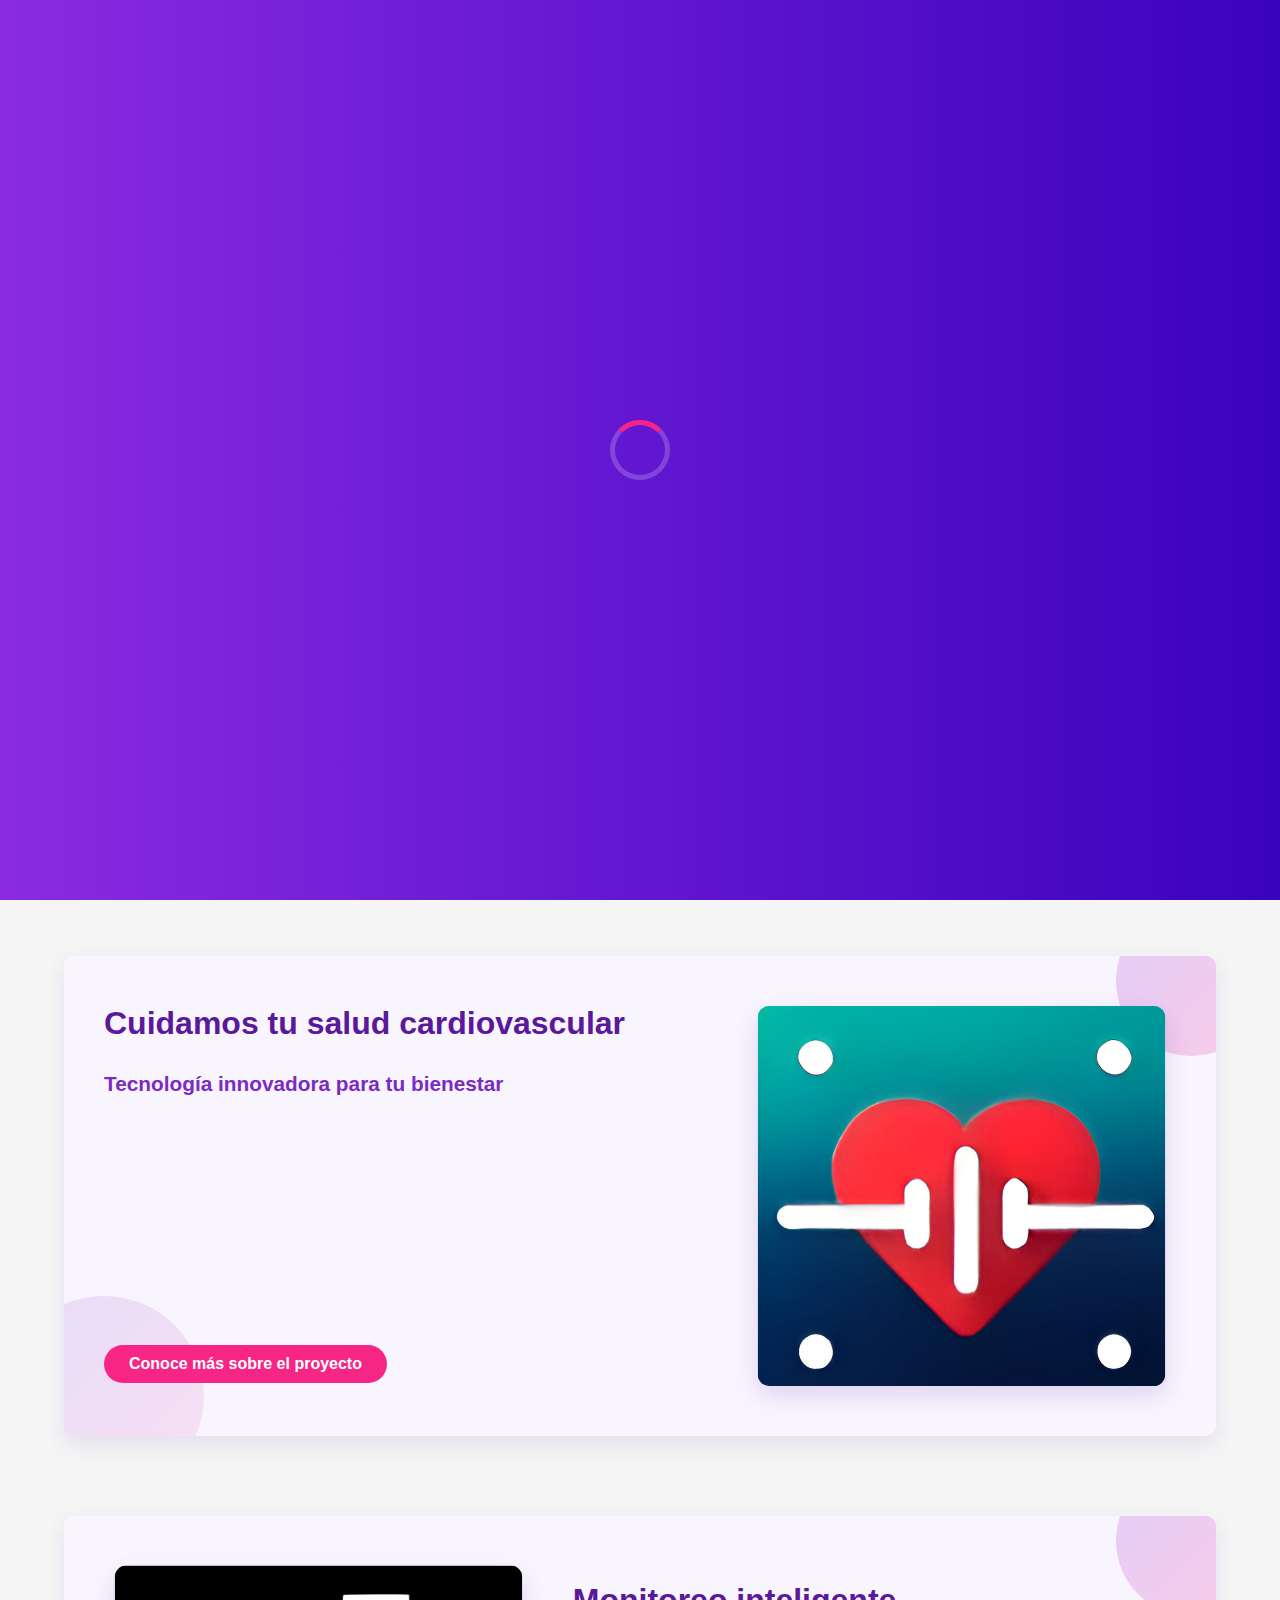
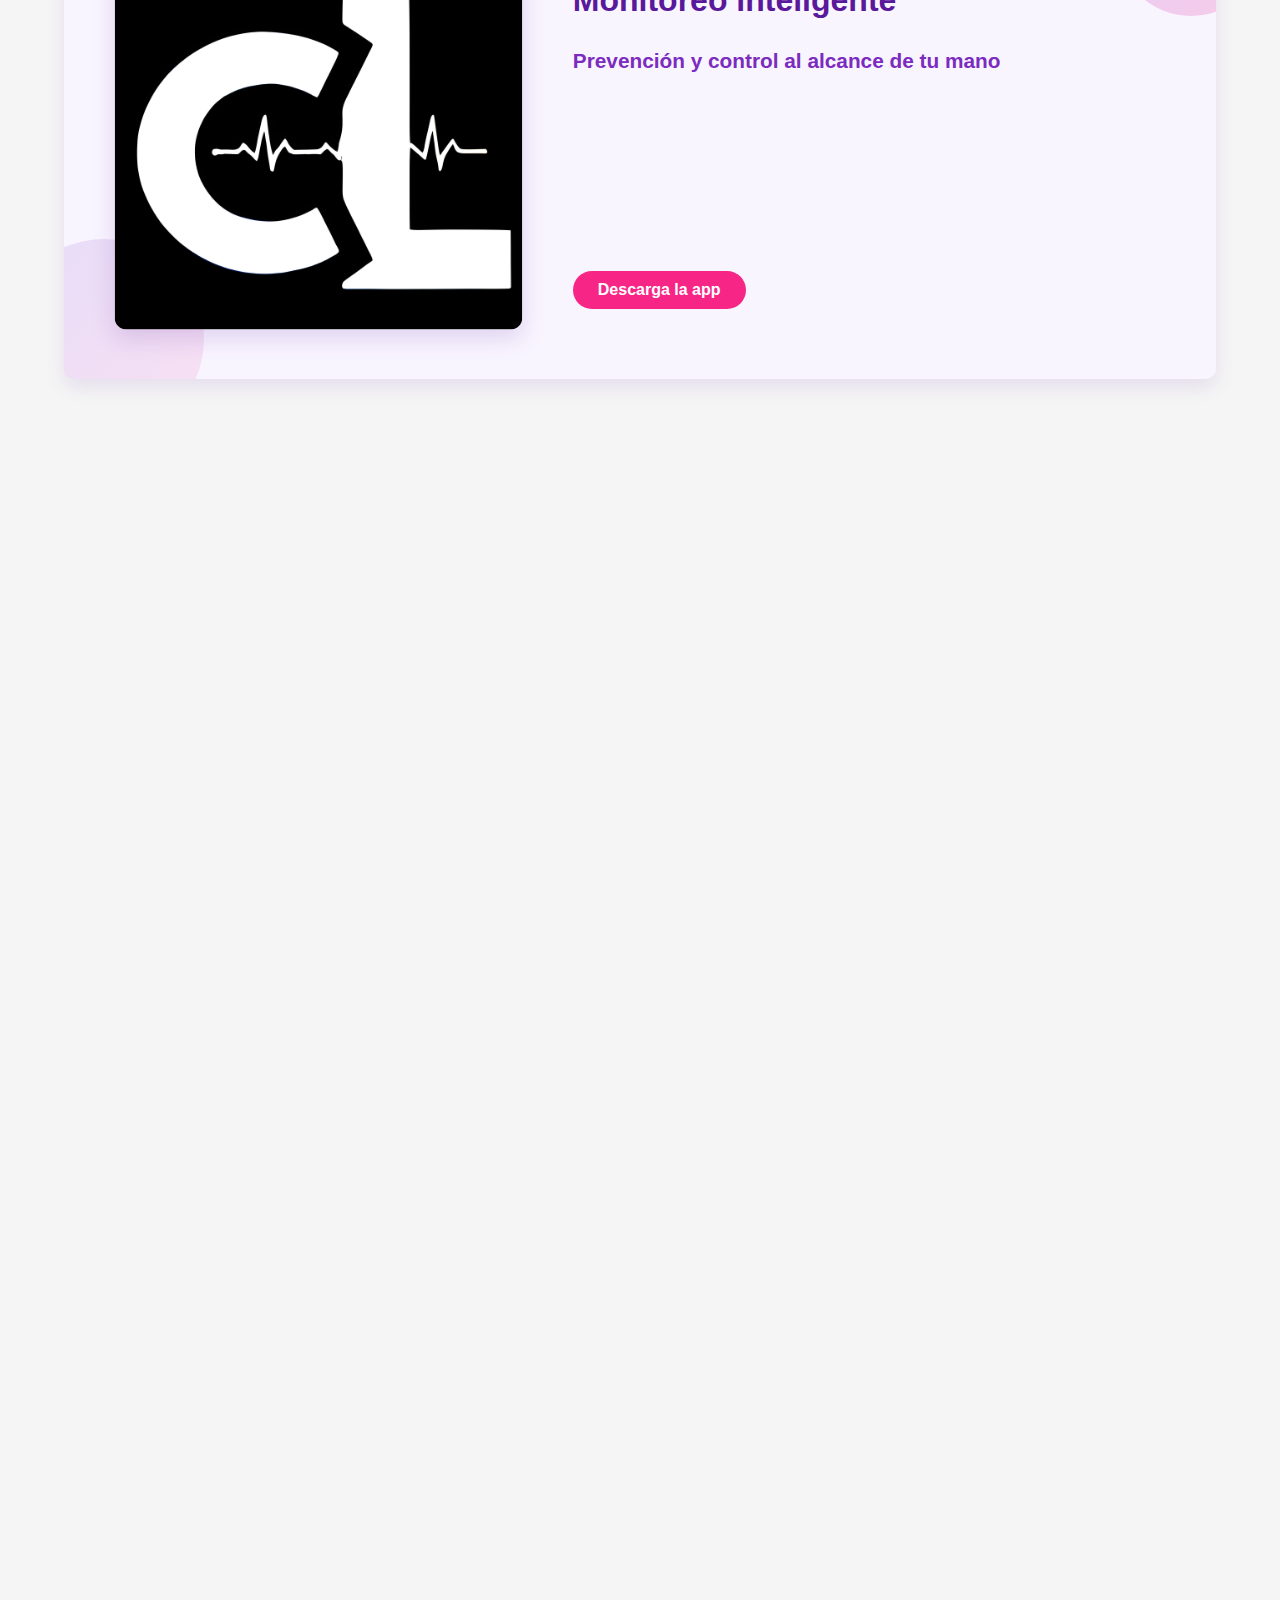
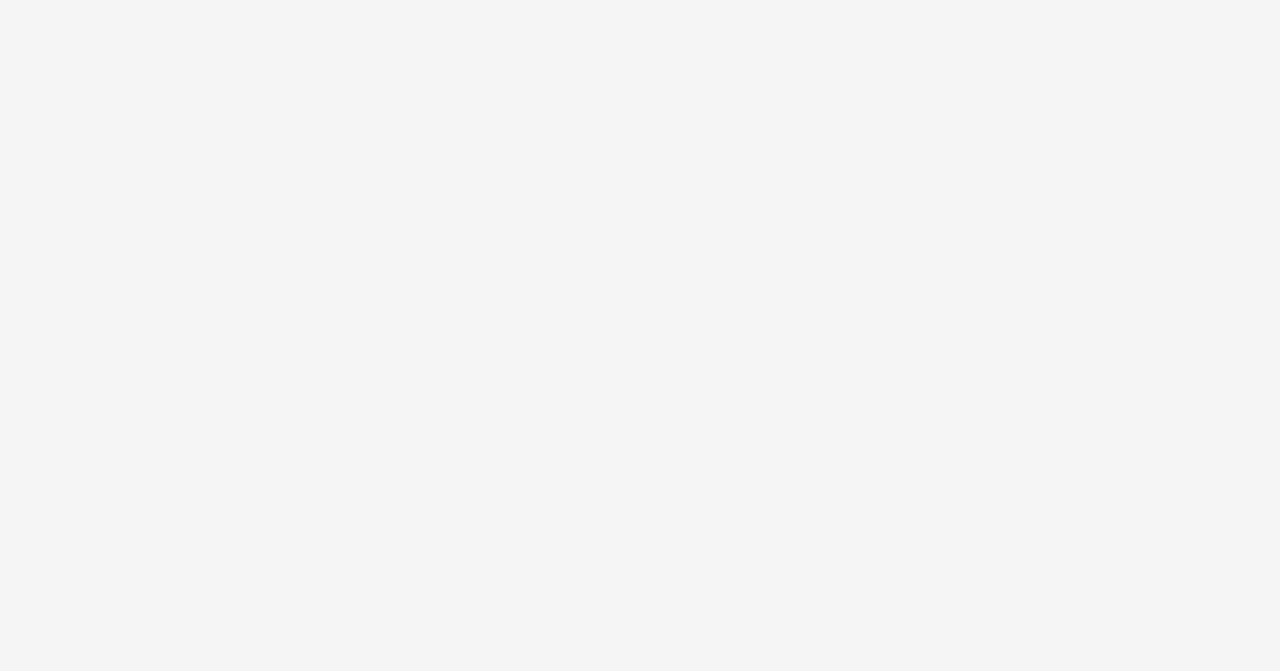
<file: CardioLIFE/html/index.html>
<!DOCTYPE html>
<html lang="es">
<head>
    <meta charset="UTF-8">
    <meta name="viewport" content="width=device-width, initial-scale=1.0">
    <link rel="preconnect" href="https://fonts.googleapis.com">
    <link rel="preconnect" href="https://fonts.gstatic.com" crossorigin>
    <link href="https://fonts.googleapis.com/css2?family=PT+Sans:ital,wght@0,400;0,700;1,400;1,700&display=swap" rel="stylesheet">
    <link rel="stylesheet" href="../css/style.css">
    <link rel="stylesheet" href="../css/terminos.css">
    <link rel="icon" href="../Imagenes CardioLIFE/Logo CardioLIFE.jpg" type="image/x-icon">
    <title>CardioLIFE - Soluciones para la salud cardiovascular</title>
</head>
<body>
    <div id="preloader">
        <div class="spinner"></div>
    </div>

    <header class="header">
        <div class="header-main">
            <div class="logo">
                <a href="index.html">
                    <img src="../Imagenes CardioLIFE/Cardio-Life-Logo-Sin-Fondo.png" alt="Logo de CardioLIFE">
                </a>
            </div>
            <div class="mobile-actions">
                <div class="menu-toggle" id="menuToggle">
                    <span></span>
                    <span></span>
                    <span></span>
                </div>
            </div>
        </div>
        <nav class="desktop-nav">
            <ul class="nav-menu">
                <li><a href="index.html">Inicio</a></li>
                <li><a href="about_us.html">About Us</a></li>
                <li><a href="../Imagenes CardioLIFE/Manual_Usuario.pdf" download="Manual_Usuario.pdf">Ayuda</a></li>
            </ul>
        </nav>
        <div class="user-actions">
            <button class="download-btn">Descargar</button>
            <div class="auth-links">
                <a href="inicio_sesion.html" class="register">Iniciar Sesión</a>
            </div>
        </div>

        <!-- Menu para moviles y tablets -->
        <div class="mobile-menu" id="mobileMenu">
            <ul>
                <li><a href="index.html">Inicio</a></li>
                <li><a href="about_us.html">About Us</a></li>
                <li><a href="../Imagenes CardioLIFE/Manual_Usuario.pdf" download="Manual_Usuario.pdf">Ayuda</a></li>
                <li><a href="#"><strong>Descargar</strong></a></li>
            </ul>
            <div class="auth-links-mobile">
                <li><a href="inicio_sesion.html" class="register">Iniciar Sesión</a></li>
            </div>
        </div>
    </header>

    <main>
        <section class="hero-section">
            <img src="../Imagenes CardioLIFE/principal.jpg" alt="CardioLIFE" class="hero-image">

            <div class="overlay"></div>

            <div class="hero-content">
                <h1 class="hero-title">CardioLIFE</h1>
                <p class="hero-subtitle">Con nosotros puedes monitorear tu vida de  manera sencilla, para que siempre estes preparado en tu día a día</p>
                <a href="about_us.html" class="hero-button">Más información</a>
            </div>
        </section>

        <section class="content-section enhanced-section">
            <div class="text-content">
                <h2 class="section-title">Cuidamos tu salud cardiovascular</h2>
                <h3 class="section-subtitle">Tecnología innovadora para tu bienestar</h3>
                <p class="section-text">
                    En CardioLIFE desarrollamos soluciones avanzadas para el monitoreo y cuidado de la salud del corazón. Nuestros dispositivos utilizan tecnología de última generación para proporcionar datos precisos sobre tu salud cardiovascular en tiempo real.
                </p>
                <p class="section-text">
                    Gracias a los estidos constante y avances en los conocimientos del corazón humano, CardioLIFE ha logrado desarrollar un app que permite a sus usuarios saber su estado de salud en cuento a su ritmo cardiaco se refiere, y puede ayudar a encontrar o identificar enfermedades a tiempo.
                </p>
                <a href="about_us.html" class="section-button">Conoce más sobre el proyecto</a>
            </div>
        
            <div class="image-container">
                <img src="../Imagenes CardioLIFE/Icono app CardioLIFE.jpg" alt="Dispositivo CardioLIFE" class="section-image">
            </div>
        </section>
        
        <section class="seccion-contenido enhanced-section">
            <!-- Primero el contenedor de imagen (izquierda) -->
            <div class="contenedor-imagen">
                <img src="../Imagenes CardioLIFE/Logo CardioLIFE.jpg" alt="Logo CardioLIFE" class="imagen-seccion">
            </div>
            
            <!-- Luego el contenido de texto (derecha) -->
            <div class="contenido-texto">
                <h2 class="titulo-seccion">Monitoreo inteligente</h2>
                <h3 class="subtitulo-seccion">Prevención y control al alcance de tu mano</h3>
                <p class="texto-seccion">
                    La aplicación CardioLIFE te permite visualizar y analizar los datos de tu salud cardiovascular de forma sencilla e intuitiva. Podrás configurar alertas personalizadas y compartir información valiosa con tu médico.
                </p>
                <p class="texto-seccion">
                    Nuestro sistema de monitoreo continuo detecta patrones y posibles anomalías, brindándote recomendaciones preventivas adaptadas a tu perfil de salud específico.
                </p>
                <a href="#" class="boton-seccion">Descarga la app</a>
            </div>
        </section>

        <section class="features-section">
            <h2 class="features-title">Características principales</h2>
            <div class="features-container">
                <div class="feature-card">
                    <div class="feature-icon">
                        <svg xmlns="http://www.w3.org/2000/svg" viewBox="0 0 24 24" fill="none" stroke="currentColor" stroke-width="2" stroke-linecap="round" stroke-linejoin="round">
                            <path d="M20.84 4.61a5.5 5.5 0 0 0-7.78 0L12 5.67l-1.06-1.06a5.5 5.5 0 0 0-7.78 7.78l1.06 1.06L12 21.23l7.78-7.78 1.06-1.06a5.5 5.5 0 0 0 0-7.78z"></path>
                        </svg>
                    </div>
                    <h3>Monitorización 24/7</h3>
                    <p>Control continuo de tu ritmo cardíaco, presión arterial y otros parámetros vitales las 24 horas del día, los 7 días de la semana.</p>
                </div>
                <div class="feature-card">
                    <div class="feature-icon">
                        <svg xmlns="http://www.w3.org/2000/svg" viewBox="0 0 24 24" fill="none" stroke="currentColor" stroke-width="2" stroke-linecap="round" stroke-linejoin="round">
                            <path d="M22 12h-4l-3 9L9 3l-3 9H2"></path>
                        </svg>
                    </div>
                    <h3>Alertas en tiempo real</h3>
                    <p>Recibe notificaciones inmediatas cuando se detecten anomalías en tus parámetros cardíacos, permitiendo una rápida intervención.</p>
                </div>
                <div class="feature-card">
                    <div class="feature-icon">
                        <svg xmlns="http://www.w3.org/2000/svg" viewBox="0 0 24 24" fill="none" stroke="currentColor" stroke-width="2" stroke-linecap="round" stroke-linejoin="round">
                            <path d="M17 21v-2a4 4 0 0 0-4-4H5a4 4 0 0 0-4 4v2"></path>
                            <circle cx="9" cy="7" r="4"></circle>
                            <path d="M23 21v-2a4 4 0 0 0-3-3.87"></path>
                            <path d="M16 3.13a4 4 0 0 1 0 7.75"></path>
                        </svg>
                    </div>
                    <h3>Conexión con especialistas</h3>
                    <p>Comparte fácilmente tus datos con profesionales médicos, facilitando diagnósticos precisos y tratamientos personalizados.</p>
                </div>
                <div class="feature-card">
                    <div class="feature-icon">
                        <svg xmlns="http://www.w3.org/2000/svg" viewBox="0 0 24 24" fill="none" stroke="currentColor" stroke-width="2" stroke-linecap="round" stroke-linejoin="round">
                            <rect x="2" y="3" width="20" height="14" rx="2" ry="2"></rect>
                            <line x1="8" y1="21" x2="16" y2="21"></line>
                            <line x1="12" y1="17" x2="12" y2="21"></line>
                        </svg>
                    </div>
                    <h3>Informes detallados</h3>
                    <p>Accede a análisis detallados de tu salud cardiovascular con gráficos intuitivos y recomendaciones personalizadas.</p>
                </div>
            </div>
        </section>
        
        <section class="cta-section">
            <div class="cta-content">
                <h2>¿Quieres formar parte de la revolución CardioLIFE?</h2>
                <p>Únete a nuestra comunidad y transforma la forma de cuidar tu salud cardiovascular.</p>
                <div class="cta-buttons">
                    <a href="#" class="cta-primary">Descargar ahora</a>
                    <a href="#" class="cta-secondary">Contáctanos</a>
                </div>
            </div>
            <div class="cta-image">
                <img src="../Imagenes CardioLIFE/Icono app CardioLIFE.jpg" alt="App CardioLIFE">
            </div>
        </section>
    </main>

    <footer>
        <div class="footer-container">
            <div class="footer-column">
                <div class="footer-logo">
                    <img src="../Imagenes CardioLIFE/Icono app CardioLIFE.jpg" alt="CardioLIFE Logo">
                    <h3>CardioLIFE</h3>
                </div>
                <p class="footer-about">
                    CardioLIFE es una empresa dedicada a proporcionar soluciones innovadoras para el cuidado y monitoreo de la salud cardiovascular.
                </p>
            </div>

            <div class="footer-column">
                <h3>Menú Principal</h3>
                <ul class="footer-menu">
                    <li><a href="index.html">Inicio</a></li>
                    <li><a href="about_us.html">About Us</a></li>
                    <li><a href="../Imagenes CardioLIFE/Manual_Usuario.pdf" download="Manual_Usuario.pdf">Ayuda</a></li>
                    <li><a href="#">Descargar</a></li>
                    <li><a href="inicio_sesion.html">Registrarse</a></li>
                </ul>
            </div>

            <div class="footer-column">
                <h3>Información Legal</h3>
                <ul class="footer-menu">
                    <li><a href="#" id="openTermsModal">Términos y Condiciones</a></li>
                    <li><a href="cookies.html">Política de Cookies</a></li>
                </ul>
                <div class="footer-contact">
                    <h3>Contáctanos</h3>
                    <p style="font-size: 14px; margin-bottom: 5px;">cardiolife0@gmail.com</p>
                    <p style="font-size: 14px;">+57 321 456 7890</p>
                </div>
            </div>

            <div class="footer-bottom">
                CardioLIFE © 2025 - Todos los derechos reservados
            </div>
        </div>
    </footer>

    <!-- Modal -->
    <div id="termsModal" class="modal-overlay">
        <div class="modal-container">
            <div class="modal-header">
                <h2>Términos y Condiciones</h2>
                <p class="subtitle">CardioLIFE - Cuidamos tu salud cardiovascular</p>
                <button class="modal-close" id="closeModal">&times;</button>
            </div>

            <div class="modal-body">
                <div class="terms-section">
                    <h3>1. Aceptación de los Términos</h3>
                    <p>Al acceder y utilizar CardioLIFE, usted acepta estar legalmente obligado por estos términos y condiciones de uso. Si no está de acuerdo con alguna parte de estos términos, no debe utilizar nuestros servicios.</p>
                    <div class="highlight">
                        <p>CardioLIFE se reserva el derecho de modificar estos términos en cualquier momento, notificando a los usuarios con anticipación.</p>
                    </div>
                </div>

                <div class="terms-section">
                    <h3>2. Descripción del Servicio</h3>
                    <p>CardioLIFE es una aplicación de monitoreo de salud cardiovascular que proporciona:</p>
                    <ul>
                        <li>Monitorización continua del ritmo cardíaco</li>
                        <li>Alertas en tiempo real sobre anomalías cardíacas</li>
                        <li>Informes detallados de salud cardiovascular</li>
                        <li>Conexión con profesionales médicos especializados</li>
                        <li>Recomendaciones personalizadas de salud</li>
                    </ul>
                </div>

                <div class="terms-section">
                    <h3>3. Uso Responsable</h3>
                    <p>Los usuarios se comprometen a:</p>
                    <ul>
                        <li>Proporcionar información veraz y actualizada</li>
                        <li>No utilizar el servicio para fines ilegales o no autorizados</li>
                        <li>Mantener la confidencialidad de sus credenciales de acceso</li>
                        <li>Respetar los derechos de otros usuarios</li>
                    </ul>
                    <div class="highlight">
                        <p><strong>Importante:</strong> CardioLIFE no reemplaza la consulta médica profesional. Siempre consulte con un médico para decisiones relacionadas con su salud.</p>
                    </div>
                </div>

                <div class="terms-section">
                    <h3>4. Privacidad y Protección de Datos</h3>
                    <p>CardioLIFE se compromete a proteger la privacidad de los usuarios siguiendo las mejores prácticas de seguridad:</p>
                    <ul>
                        <li>Encriptación de datos médicos sensibles</li>
                        <li>Acceso restringido a información personal</li>
                        <li>Cumplimiento con regulaciones de protección de datos</li>
                        <li>Transparencia en el uso de la información recopilada</li>
                    </ul>
                </div>

                <div class="terms-section">
                    <h3>5. Limitación de Responsabilidad</h3>
                    <p>CardioLIFE no se hace responsable por:</p>
                    <ul>
                        <li>Decisiones médicas basadas únicamente en la información de la aplicación</li>
                        <li>Interrupciones temporales del servicio por mantenimiento</li>
                        <li>Daños indirectos o consecuenciales del uso de la aplicación</li>
                    </ul>
                    <div class="highlight">
                        <p>En caso de emergencia médica, contacte inmediatamente a los servicios de emergencia de su localidad.</p>
                    </div>
                </div>

                <div class="terms-section">
                    <h3>6. Propiedad Intelectual</h3>
                    <p>Todos los derechos de propiedad intelectual relacionados con CardioLIFE, incluyendo pero no limitado a software, diseño, contenido y marca, son propiedad exclusiva de CardioLIFE o sus licenciantes.</p>
                </div>

                <div class="terms-section">
                    <h3>7. Contacto y Soporte</h3>
                    <p>Para cualquier consulta relacionada con estos términos y condiciones, puede contactarnos:</p>
                    <ul>
                        <li>Email: cardiolife0@gmail.com</li>
                        <li>Teléfono: +57 321 456 7890</li>
                        <li>Soporte técnico disponible 24/7</li>
                    </ul>
                </div>
            </div>

            <div class="modal-footer">
                <div class="date">
                    Última actualización: 11 de Junio, 2025
                </div>
                <div class="modal-actions">
                    <button class="btn-decline" id="declineBtn"><a class="enlaceBtnModal" href="index.html">Rechazar</a></button>
                    <button class="btn-accept" id="acceptBtn"><a class="enlaceBtnModal" class="acceptBtn1" href="index.html">Aceptar</a></button>
                </div>
            </div>
        </div>
    </div>

    <script src="../js/scripts.js"></script>
    <script src="../js/terminos.js"></script>

</body>
</html>
</file>
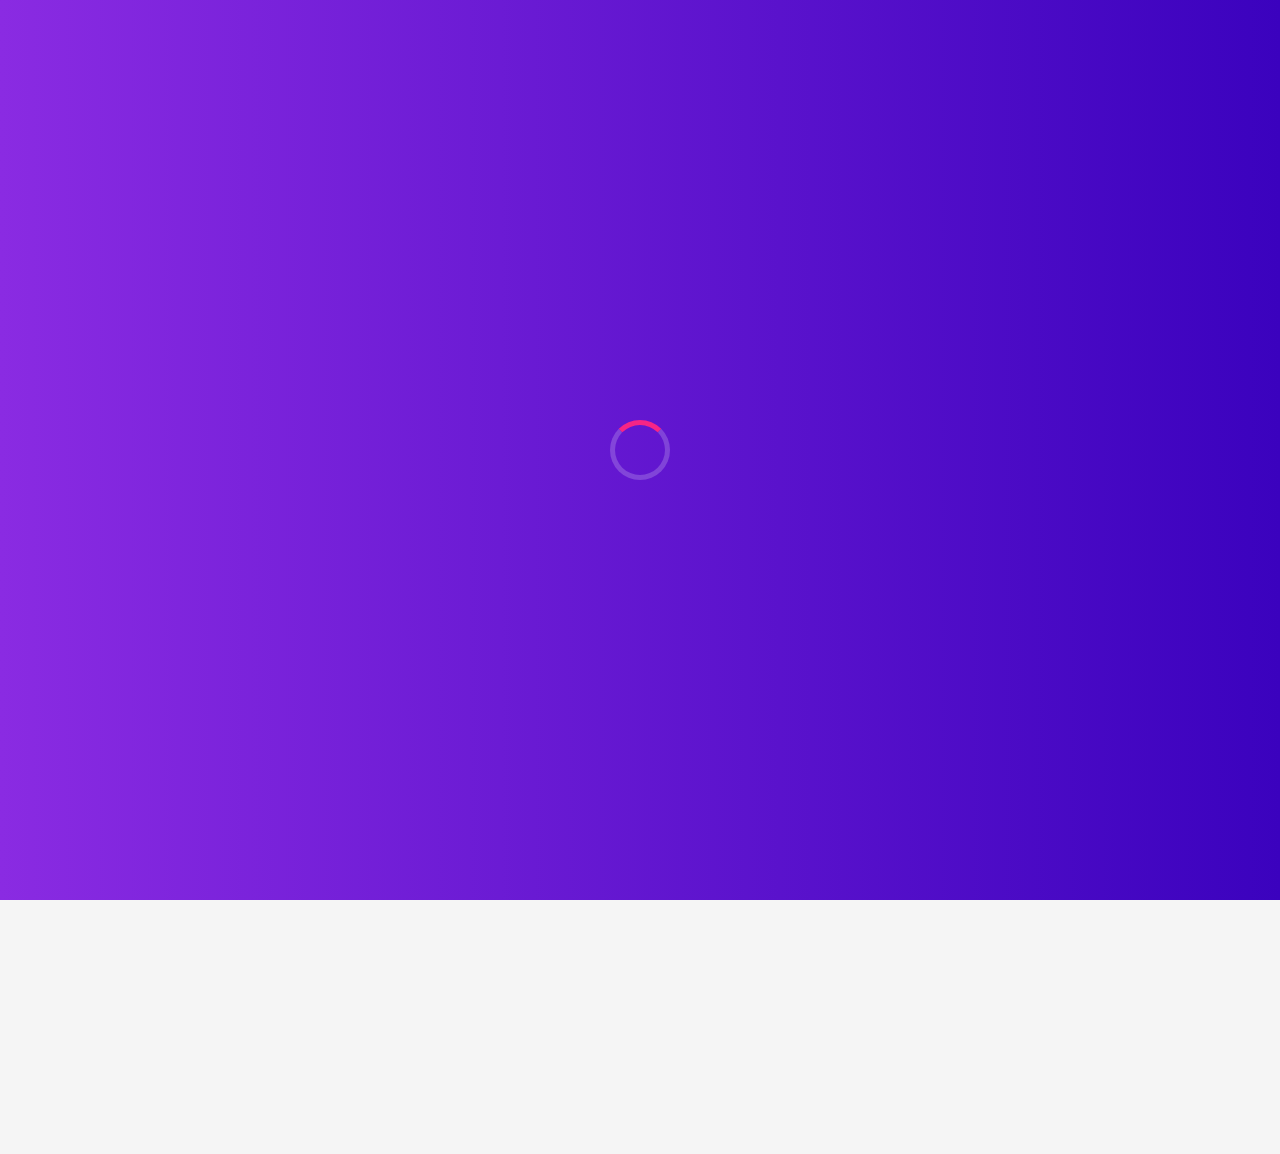
<file: html/inicio_sesion.html>
<!DOCTYPE html>
<html lang="en">
<head>
    <meta charset="UTF-8">
    <meta name="viewport" content="width=device-width, initial-scale=1.0">
    <link rel="preconnect" href="https://fonts.googleapis.com">
    <link rel="preconnect" href="https://fonts.gstatic.com" crossorigin>
    <link href="https://fonts.googleapis.com/css2?family=PT+Sans:ital,wght@0,400;0,700;1,400;1,700&display=swap" rel="stylesheet">
    <link rel="stylesheet" href="../css/inicio_sesion.css">
    <link rel="stylesheet" href="../css/style.css">
    <title>Iniciar Sesión | CardioLIFE</title>
</head>
<body>
    <div id="preloader">
        <div class="spinner"></div>
    </div>

    <!-- Header -->
    <header class="header">
        <div class="header-main">
            <div class="logo">
                <a href="index.html">
                    <img src="../Imagenes CardioLIFE/Cardio-Life-Logo-Sin-Fondo.png" alt="Logo de CardioLIFE">
                </a>
            </div>
            <div class="mobile-actions">
                <div class="menu-toggle" id="menuToggle">
                    <span></span>
                    <span></span>
                    <span></span>
                </div>
            </div>
        </div>
        <nav class="desktop-nav">
            <ul class="nav-menu">
                <li><a href="index.html">Inicio</a></li>
                <li><a href="about_us.html">About Us</a></li>
                <li><a href="#">Ayuda</a></li>
            </ul>
        </nav>
        <div class="user-actions">
            <button class="download-btn">Descargar</button>
            <div class="auth-links">
                <a href="registro.html" class="register">Registrarse</a>
            </div>
        </div>

        <!-- Menu para moviles y tablets -->
        <div class="mobile-menu" id="mobileMenu">
            <ul>
                <li><a href="index.html">Inicio</a></li>
                <li><a href="about_us.html">About Us</a></li>
                <li><a href="#">Ayuda</a></li>
                <li><a href="#"><strong>Descargar</strong></a></li>
            </ul>
            <div class="auth-links-mobile">
                <li><a href="registro.html" class="register">Registrarse</a></li>
            </div>
        </div>
    </header>

    <main>
        <section class="login-section">
            <div class="login-header">
                <h1 class="login-title">Iniciar Sesión</h1>
                <p class="login-subtitle">Accede a tu cuenta de CardioLIFE</p>
            </div>

            <div class="login-content">
                <div class="form-column">
                    <form id="loginForm" action="#" method="post">
                        <div class="form-group">
                            <label for="email" class="form-label">Correo electrónico</label>
                            <input type="email" id="email" name="email" class="form-input" placeholder="ejemplo@correo.com" required>
                        </div>

                        <div class="form-group">
                            <label for="password" class="form-label">Contraseña</label>
                            <input type="password" id="password" name="password" class="form-input" placeholder="Ingresa tu contraseña" required>
                        </div>

                        <div class="login-options">
                            <div class="form-checkbox-group">
                                <input type="checkbox" id="rememberCheck" name="rememberCheck" class="form-checkbox">
                                <label for="rememberCheck" class="form-checkbox-label">
                                    Recordar sesión
                                </label>
                            </div>
                            <a href="#" class="forgot-password">¿Olvidaste tu contraseña?</a>
                        </div>

                        <button type="submit" class="form-button">Iniciar Sesión</button>
                    </form>

                    <div class="social-login">
                        <div class="social-login-title">
                            <span>O inicia sesión con</span>
                        </div>
                        <div class="social-buttons">
                            <button class="social-button" aria-label="Iniciar sesión con Google">
                                <img src="../Imagenes CardioLIFE/google.svg" alt="google logo" class="google-img img-login">
                            </button>

                            <button class="social-button" aria-label="Iniciar sesión con Apple">
                                <img src="../Imagenes CardioLIFE/apple.svg" alt="apple logo" class="apple-img img-login">
                            </button>
                        </div>
                    </div>

                    <div class="register-link">
                        ¿No tienes una cuenta? <a href="registro.html">Regístrate aquí</a>
                    </div>
                </div>

                <div class="info-column">
                    <div class="login-card">
                        <h3>¡Bienvenido de vuelta!</h3>
                        <p>Accede a tu cuenta para continuar monitoreando tu salud cardiovascular y recibir recomendaciones personalizadas.</p>
                    </div>
                    <div class="login-features">
                        <div class="feature-item">
                            <div class="feature-icon">
                                <svg xmlns="http://www.w3.org/2000/svg" width="24" height="24" viewBox="0 0 24 24" fill="none" stroke="#f72585" stroke-width="2" stroke-linecap="round" stroke-linejoin="round">
                                    <path d="M22 12h-4l-3 9L9 3l-3 9H2"></path>
                                </svg>
                            </div>
                            <div class="feature-content">
                                <h4>Monitoreo en tiempo real</h4>
                                <p>Visualiza tus datos cardiovasculares actualizados.</p>
                            </div>
                        </div>
                        <div class="feature-item">
                            <div class="feature-icon">
                                <svg xmlns="http://www.w3.org/2000/svg" width="24" height="24" viewBox="0 0 24 24" fill="none" stroke="#f72585" stroke-width="2" stroke-linecap="round" stroke-linejoin="round">
                                    <path d="M12 2v10M5 4v8M19 4v8"></path>
                                    <rect x="2" y="14" width="20" height="8" rx="2"></rect>
                                </svg>
                            </div>
                            <div class="feature-content">
                                <h4>Panel personalizado</h4>
                                <p>Accede a tu dashboard con información personalizada.</p>
                            </div>
                        </div>
                        <div class="feature-item">
                            <div class="feature-icon">
                                <svg xmlns="http://www.w3.org/2000/svg" width="24" height="24" viewBox="0 0 24 24" fill="none" stroke="#f72585" stroke-width="2" stroke-linecap="round" stroke-linejoin="round">
                                    <path d="M4 12h8M4 12V5.5C4 4.67 4.4 4 5 4h4c.6 0 1 .67 1 1.5V12"></path>
                                    <path d="M12 12h8M20 12V5.5c0-.83-.4-1.5-1-1.5h-4c-.6 0-1 .67-1 1.5V12"></path>
                                    <path d="M2 20h20"></path>
                                </svg>
                            </div>
                            <div class="feature-content">
                                <h4>Historial médico</h4>
                                <p>Revisa tu historial y progreso a lo largo del tiempo.</p>
                            </div>
                        </div>
                    </div>
                </div>
            </div>
        </section>
    </main>

    <!-- Footer -->
    <footer>
        <div class="footer-container">
            <div class="footer-column">
                <div class="footer-logo">
                    <img src="../Imagenes CardioLIFE/Icono app CardioLIFE.jpg" alt="CardioLIFE Logo">
                    <h3>CardioLIFE</h3>
                </div>
                <p class="footer-about">
                    CardioLIFE es una empresa dedicada a proporcionar soluciones innovadoras para el cuidado y monitoreo de la salud cardiovascular.
                </p>
            </div>

            <div class="footer-column">
                <h3>Menú Principal</h3>
                <ul class="footer-menu">
                    <li><a href="index.html">Inicio</a></li>
                    <li><a href="about_us.html">About Us</a></li>
                    <li><a href="#">Ayuda</a></li>
                    <li><a href="#">Descargar</a></li>
                    <li><a href="registro.html">Registrarse</a></li>
                </ul>
            </div>

            <div class="footer-column">
                <h3>Información Legal</h3>
                <ul class="footer-menu">
                    <li><a href="terminos.html">Términos y Condiciones</a></li>
                    <li><a href="cookies.html">Política de Cookies</a></li>
                </ul>
                <div class="footer-contact">
                    <h3>Contáctanos</h3>
                    <p style="font-size: 14px; margin-bottom: 5px;">cardiolife0@gmail.com</p>
                    <p style="font-size: 14px;">+57 321 456 7890</p>
                </div>
            </div>

            <div class="footer-bottom">
                CardioLIFE © 2025 - Todos los derechos reservados
            </div>
        </div>
    </footer>

    <script src="../js/scripts.js"></script>
    <script src="../js/inicio_sesion.js"></script>

</body>
</html>
</file>
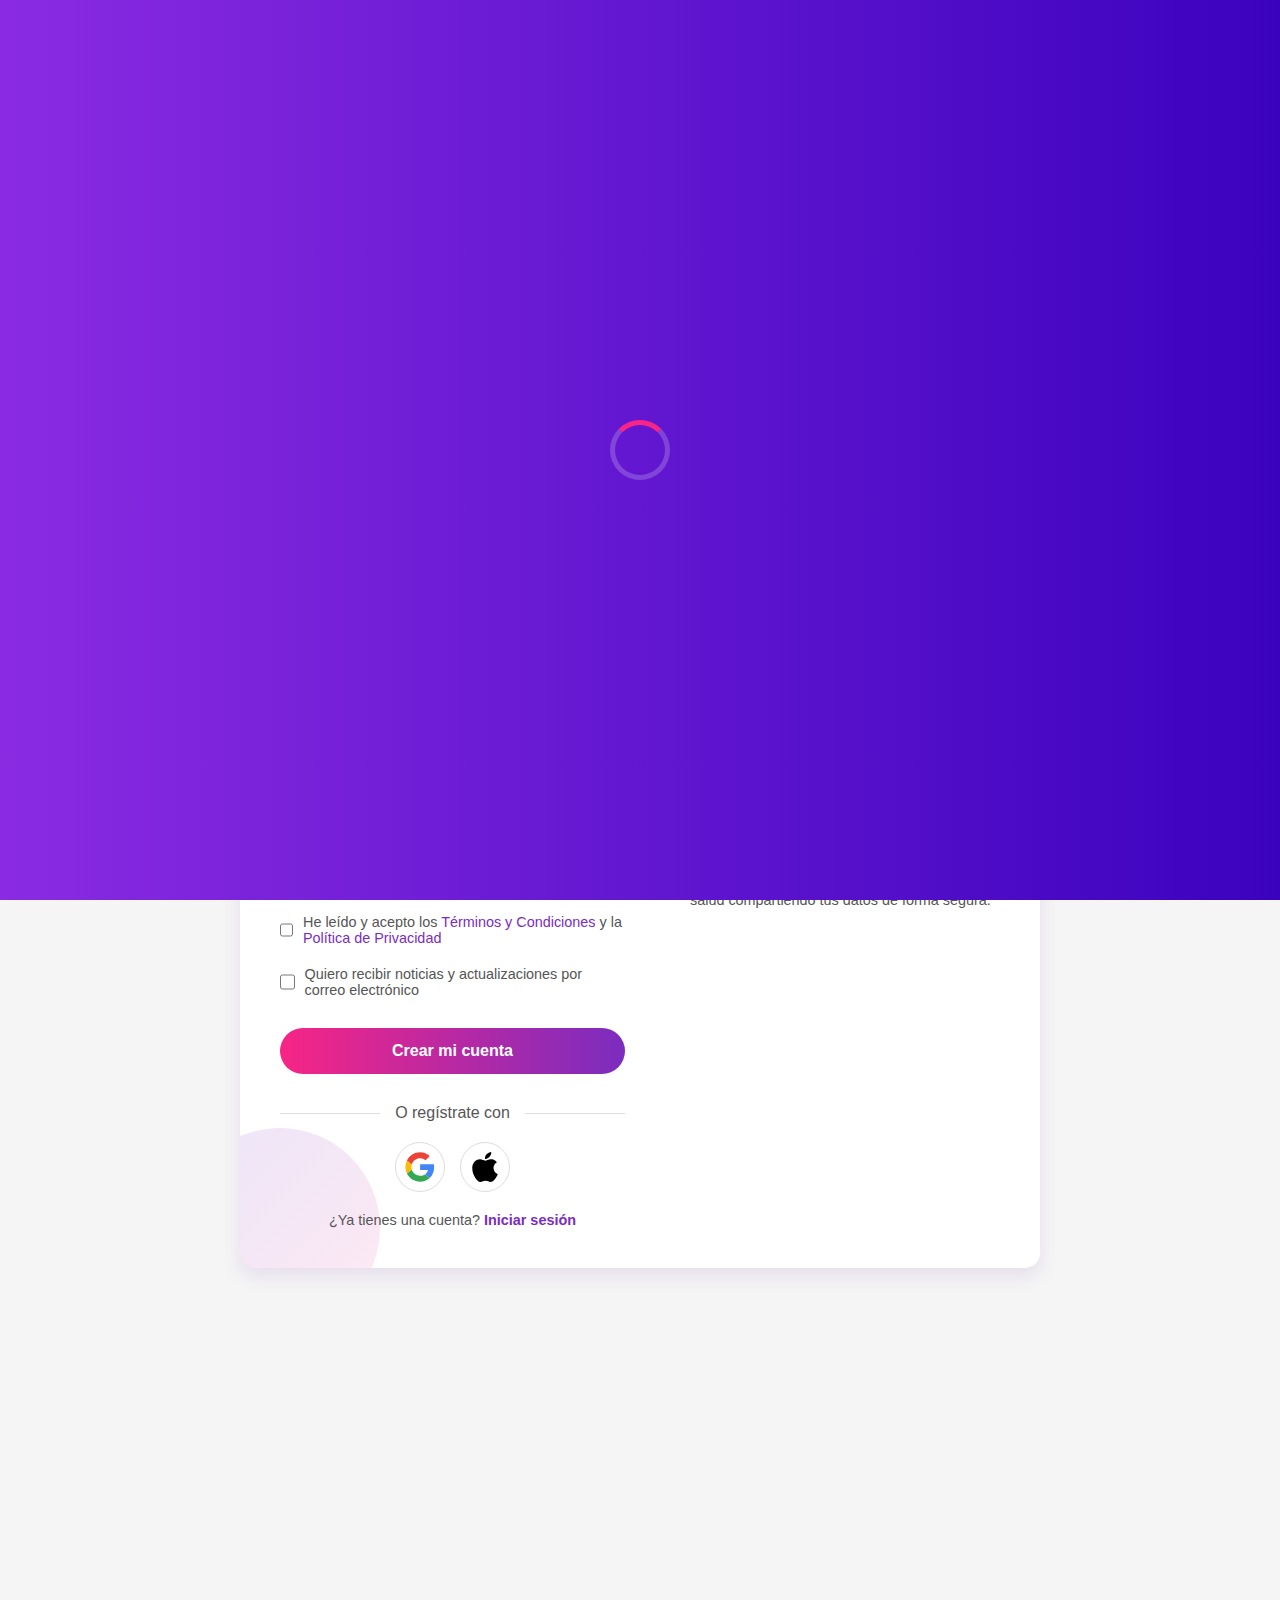
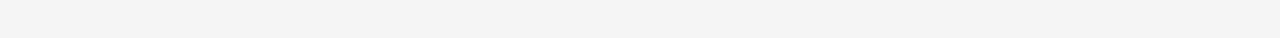
<file: html/registro.html>
<!DOCTYPE html>
<html lang="en">
<head>
    <meta charset="UTF-8">
    <meta name="viewport" content="width=device-width, initial-scale=1.0">
    <link rel="preconnect" href="https://fonts.googleapis.com">
    <link rel="preconnect" href="https://fonts.gstatic.com" crossorigin>
    <link href="https://fonts.googleapis.com/css2?family=PT+Sans:ital,wght@0,400;0,700;1,400;1,700&display=swap" rel="stylesheet">
    <link rel="stylesheet" href="../css/registro.css">
    <link rel="stylesheet" href="../css/style.css">
    <title>Registro | CardioLIFE</title>
</head>
<body>
    <div id="preloader">
        <div class="spinner"></div>
    </div>

    <!-- Header -->
    <header class="header">
        <div class="header-main">
            <div class="logo">
                <a href="index.html">
                    <img src="../Imagenes CardioLIFE/Cardio-Life-Logo-Sin-Fondo.png" alt="Logo de CardioLIFE">
                </a>
            </div>
            <div class="mobile-actions">
                <div class="menu-toggle" id="menuToggle">
                    <span></span>
                    <span></span>
                    <span></span>
                </div>
            </div>
        </div>
        <nav class="desktop-nav">
            <ul class="nav-menu">
                <li><a href="index.html">Inicio</a></li>
                <li><a href="about_us.html">About Us</a></li>
                <li><a href="#">Ayuda</a></li>
            </ul>
        </nav>
        <div class="user-actions">
            <button class="download-btn">Descargar</button>
            <div class="auth-links">
                <a href="inicio_sesion.html" class="register">Iniciar Sesión</a>
            </div>
        </div>

        <!-- Menu para moviles y tablets -->
        <div class="mobile-menu" id="mobileMenu">
            <ul>
                <li><a href="index.html">Inicio</a></li>
                <li><a href="about_us.html">About Us</a></li>
                <li><a href="#">Ayuda</a></li>
                <li><a href="#"><strong>Descargar</strong></a></li>
            </ul>
            <div class="auth-links-mobile">
                <li><a href="inicio_sesion.html" class="register">Iniciar Sesión</a></li>
            </div>
        </div>
    </header>

    <main>
        <section class="registration-section">
            <div class="registration-header">
                <h1 class="registration-title">Crear una cuenta</h1>
                <p class="registration-subtitle">Únete a CardioLIFE y comienza a monitorear tu salud cardiovascular</p>
            </div>

            <div class="registration-content">
                <div class="form-column">
                    <form id="registrationForm" action="#" method="post">
                        <div class="form-group">
                            <label for="name" class="form-label">Nombre completo</label>
                            <input type="text" id="name" name="name" class="form-input" placeholder="Ingresa tu nombre completo" required>
                        </div>

                        <div class="form-group">
                            <label for="email" class="form-label">Correo electrónico</label>
                            <input type="email" id="email" name="email" class="form-input" placeholder="ejemplo@correo.com" required>
                        </div>

                        <div class="form-group">
                            <label for="phone" class="form-label">Teléfono</label>
                            <input type="tel" id="phone" name="phone" class="form-input" placeholder="+57 XXX XXX XXXX">
                        </div>

                        <div class="form-group">
                            <label for="birthday" class="form-label">Fecha de nacimiento</label>
                            <input type="date" id="birthday" name="birthday" class="form-input" required>
                        </div>

                        <div class="form-group">
                            <label for="password" class="form-label">Contraseña</label>
                            <input type="password" id="password" name="password" class="form-input" placeholder="Mínimo 8 caracteres" required>
                        </div>

                        <div class="form-group">
                            <label for="confirmPassword" class="form-label">Confirmar contraseña</label>
                            <input type="password" id="confirmPassword" name="confirmPassword" class="form-input" placeholder="Repite tu contraseña" required>
                        </div>

                        <div class="form-group">
                            <label for="gender" class="form-label">Género</label>
                            <select id="gender" name="gender" class="form-select">
                                <option value="">Seleccionar</option>
                                <option value="masculino">Masculino</option>
                                <option value="femenino">Femenino</option>
                                <option value="otro">Otro</option>
                                <option value="prefiero_no_decir">Prefiero no decir</option>
                            </select>
                        </div>

                        <div class="form-checkbox-group">
                            <input type="checkbox" id="termsCheck" name="termsCheck" class="form-checkbox" required>
                            <label for="termsCheck" class="form-checkbox-label">
                                He leído y acepto los <a href="#">Términos y Condiciones</a> y la <a href="#">Política de Privacidad</a>
                            </label>
                        </div>

                        <div class="form-checkbox-group">
                            <input type="checkbox" id="newsletterCheck" name="newsletterCheck" class="form-checkbox">
                            <label for="newsletterCheck" class="form-checkbox-label">
                                Quiero recibir noticias y actualizaciones por correo electrónico
                            </label>
                        </div>

                        <button type="submit" class="form-button">Crear mi cuenta</button>
                    </form>

                    <div class="social-login">
                        <div class="social-login-title">
                            <span>O regístrate con</span>
                        </div>
                        <div class="social-buttons">
                            <button class="social-button" aria-label="Registrarse con Google">
                                <img src="../Imagenes CardioLIFE/google.svg" alt="google logo" class="google-img img-registro">
                            </button>

                            <button class="social-button" aria-label="Registrarse con Apple">
                                <img src="../Imagenes CardioLIFE/apple.svg" alt="apple logo" class="apple-img img-registro">
                            </button>
                        </div>
                    </div>

                    <div class="login-link">
                        ¿Ya tienes una cuenta? <a href="inicio_sesion.html">Iniciar sesión</a>
                    </div>
                </div>

                <div class="benefits-column">
                    <h3 style="color: #5a189a; margin-bottom: 20px;">Beneficios de unirte a CardioLIFE</h3>
                    <ul class="benefits-list">
                        <li class="benefit-item">
                            <h4 class="benefit-title">Monitoreo personalizado</h4>
                            <p class="benefit-description">Accede a un seguimiento detallado de tu ritmo cardíaco y otros parámetros vitales adaptados a tu perfil de salud.</p>
                        </li>
                        <li class="benefit-item">
                            <h4 class="benefit-title">Alertas en tiempo real</h4>
                            <p class="benefit-description">Recibe notificaciones inmediatas cuando se detecten anomalías en tus parámetros cardiovasculares.</p>
                        </li>
                        <li class="benefit-item">
                            <h4 class="benefit-title">Consejos personalizados</h4>
                            <p class="benefit-description">Obtén recomendaciones específicas para mejorar tu salud cardiovascular basadas en tus datos.</p>
                        </li>
                        <li class="benefit-item">
                            <h4 class="benefit-title">Compartir con especialistas</h4>
                            <p class="benefit-description">Facilita la comunicación con profesionales de la salud compartiendo tus datos de forma segura.</p>
                        </li>
                        <li class="benefit-item">
                            <h4 class="benefit-title">Historial completo</h4>
                            <p class="benefit-description">Accede a tu historial de datos cardiovasculares en cualquier momento y desde cualquier dispositivo.</p>
                        </li>
                    </ul>
                </div>
            </div>
        </section>
    </main>

    <!-- Footer -->
    <footer>
        <div class="footer-container">
            <div class="footer-column">
                <div class="footer-logo">
                    <img src="../Imagenes CardioLIFE/Icono app CardioLIFE.jpg" alt="CardioLIFE Logo">
                    <h3>CardioLIFE</h3>
                </div>
                <p class="footer-about">
                    CardioLIFE es una empresa dedicada a proporcionar soluciones innovadoras para el cuidado y monitoreo de la salud cardiovascular.
                </p>
            </div>

            <div class="footer-column">
                <h3>Menú Principal</h3>
                <ul class="footer-menu">
                    <li><a href="index.html">Inicio</a></li>
                    <li><a href="about_us.html">About Us</a></li>
                    <li><a href="#">Ayuda</a></li>
                    <li><a href="#">Descargar</a></li>
                    <li><a href="registro.html">Registrarse</a></li>
                </ul>
            </div>

            <div class="footer-column">
                <h3>Información Legal</h3>
                <ul class="footer-menu">
                    <li><a href="terminos.html">Términos y Condiciones</a></li>
                    <li><a href="cookies.html">Política de Cookies</a></li>
                </ul>
                <div class="footer-contact">
                    <h3>Contáctanos</h3>
                    <p style="font-size: 14px; margin-bottom: 5px;">cardiolife0@gmail.com</p>
                    <p style="font-size: 14px;">+57 321 456 7890</p>
                </div>
            </div>

            <div class="footer-bottom">
                CardioLIFE © 2025 - Todos los derechos reservados
            </div>
        </div>
    </footer>

    <script src="../js/scripts.js"></script>
    <script src="../js/registro.js"></script>

</body>
</html>
</file>
<file: CardioLIFE/css/style.css>
* {
    margin: 0;
    padding: 0;
    box-sizing: border-box;
    font-family: Arial, sans-serif;
}

body {
    background-color: #f5f5f5;
    color: #eee;
    font-family: "PT Sans", sans-serif;
}

/* Estilos para el preloader */
#preloader {
    position: fixed;
    top: 0;
    left: 0;
    width: 100%;
    height: 100%;
    background: linear-gradient(to right, #8A2BE2, #3B02BE);
    z-index: 9999;
    display: flex;
    justify-content: center;
    align-items: center;
    transition: opacity 0.5s ease;
}

.spinner {
    width: 60px;
    height: 60px;
    border: 5px solid rgba(255, 255, 255, 0.2);
    border-radius: 50%;
    border-top-color: #f72585;
    animation: spin 1s ease-in-out infinite;
}

@keyframes spin {
    to { transform: rotate(360deg); }
}

/*Diseño header*/
.header {
    display: flex;
    align-items: center;
    justify-content: space-between;
    padding: 1rem 2rem;
    background: linear-gradient(to right, #8A2BE2, #3B02BE);
    box-shadow: 0 2px 5px rgba(0, 0, 0, 0.1);
    position: relative;
    animation: slideInFromTop 0.8s ease-out forwards;
}
.logo {
    display: flex;
    align-items: center;
    animation: fadeIn 1.2s ease-out 0.5s forwards;
    opacity: 0;
    animation-fill-mode: forwards;
}
.logo img {
    height: 40px;
    margin-right: 10px;
}
.logo h1 {
    font-size: 1.5rem;
    color: #eee;
}
.nav-menu {
    display: flex;
    list-style: none;
    animation: fadeIn 1s ease-out 1s forwards;
    opacity: 0;
    animation-fill-mode: forwards;
}
.nav-menu li {
    margin: 0 15px;
}
.nav-menu a {
    text-decoration: none;
    color: #eee;
    font-size: 20px;
    font-weight: 700;
    transition: color 0.3s ease;
}
.nav-menu a:hover {
    color: #aaa;
}
.user-actions {
    display: flex;
    align-items: center;
    animation: fadeIn 1s ease-out 0.7s forwards;
    opacity: 0;
    animation-fill-mode: forwards;
}
.download-btn {
    background-color: #f506d5;
    color: white;
    border: none;
    padding: 8px 16px;
    border-radius: 4px;
    cursor: pointer;
    margin-right: 15px;
    transition: all 0.3s ease;
    animation: scaleIn 0.5s ease-out 1.2s forwards;
    opacity: 0;
    animation-fill-mode: forwards;
}
.download-btn:hover {
    background-color: #88066c;
}
.auth-links {
    display: flex;
}
.auth-links a {
    margin-left: 15px;
    text-decoration: none;
    color: #eee;
    transition: color 0.3s ease;
}
.auth-links a:hover {
    color: #4285F4;
}
.auth-links a.register {
    color: #f72585;
    font-size: 18px;
    font-weight: 600;
}
.auth-links a.register:hover {
    color: #88066c;
    font-weight: 600;
    transition: all .5s ease;
}
.menu-toggle {
    display: none;
    flex-direction: column;
    justify-content: space-between;
    width: 30px;
    height: 21px;
    cursor: pointer;
    z-index: 2;
}
.menu-toggle span {
    display: block;
    height: 3px;
    width: 100%;
    background-color: #eee;
    border-radius: 3px;
    transition: all 0.3s ease;
}

/*Diseño del header moviles*/
.mobile-menu {
    display: none;
    position: absolute;
    top: 100%;
    right: 0;
    width: 250px;
    background: linear-gradient(to right, #8A2BE2, #3B02BE);
    box-shadow: 0 4px 6px rgba(0, 0, 0, 0.1);
    padding: 1rem;
    z-index: 10;
    border-radius: 4px;
}
.mobile-menu ul {
    list-style: none;
}
.mobile-menu li {
    margin: 15px 0;
}
.mobile-menu a {
    text-decoration: none;
    color: #eee;
    font-size: 16px;
    display: block;
    transition: color 0.3s ease;
}
.mobile-menu a:hover {
    color: #aaa;
}
.mobile-menu .auth-links-mobile {
    margin-top: 20px;
    padding-top: 20px;
    border-top: 1px solid #eee;
}
.mobile-menu .auth-links-mobile a.register {
    color: #f72585;
    font-weight: 600;
}
.mobile-menu .auth-links-mobile a.register:hover {
    color: #88066c;
}
.mobile-menu.active {
    display: block;
}
.menu-toggle.active span:nth-child(1) {
    transform: translateY(9px) rotate(45deg);
}
.menu-toggle.active span:nth-child(2) {
    opacity: 0;
}
.menu-toggle.active span:nth-child(3) {
    transform: translateY(-9px) rotate(-45deg);
}

@media (max-width: 768px) {
    .header {
        flex-wrap: wrap;
    }
    nav.desktop-nav {
        display: none;
    }
    .auth-links {
        display: none;
    }
    .menu-toggle {
        display: flex;
    }
    .header-main {
        display: flex;
        align-items: center;
        justify-content: space-between;
        width: 100%;
    }
    .user-actions .download-btn {
        display: none;
    }
    .mobile-actions .download-btn {
        display: none;
    }
}


/*Diseño imagen principal*/
.hero-section {
    position: relative;
    width: 100%;
    min-height: 500px;
    max-height: 800px;
    overflow: hidden;
}
.hero-image {
    width: 100%;
    height: 100%;
    object-fit: cover;
    animation: scaleIn 1.5s ease-out forwards;
}
.overlay {
    position: absolute;
    top: 0;
    left: 0;
    width: 100%;
    height: 100%;
    background-color: rgba(0, 0, 0, 0.8);
    animation: fadeIn 1s ease-out forwards;
}
.hero-content {
    position: absolute;
    top: 50%;
    left: 50%;
    transform: translate(-50%, -50%);
    text-align: center;
    color: white;
    width: 80%;
    max-width: 500px;
    animation: fadeIn 1.5s ease-out 0.5s forwards;
    opacity: 0;
    animation-fill-mode: forwards;
}
.hero-title {
    font-size: 3rem;
    margin-bottom: 20px;
    text-shadow: 2px 2px 4px rgba(0, 0, 0, 0.5);
    animation: slideInFromBottom 1s ease-out 0.8s forwards;
    opacity: 0;
    animation-fill-mode: forwards;
}
.hero-subtitle {
    font-size: 1.5rem;
    margin-bottom: 30px;
    text-shadow: 1px 1px 3px rgba(0, 0, 0, 0.5);
    animation: slideInFromBottom 1s ease-out 1.1s forwards;
    opacity: 0;
    animation-fill-mode: forwards;
}
.hero-button {
    display: inline-block;
    background-color: #f72585;
    color: white;
    padding: 12px 30px;
    border-radius: 30px;
    text-decoration: none;
    font-weight: bold;
    font-size: 1rem;
    transition: background-color 0.3s ease;
    animation: scaleIn 0.8s ease-out 1.5s forwards;
    opacity: 0;
    animation-fill-mode: forwards;
}
.hero-button:hover {
    background-color: #b5179e;
}
@media (max-width: 768px) {
    .hero-title {
        font-size: 2rem;
    }
    .hero-subtitle {
        font-size: 1.2rem;
    }
}
@media (max-width: 480px) {
    .hero-section {
        height: 400px;
    }
    .hero-title {
        font-size: 1.8rem;
    }
    .hero-subtitle {
        font-size: 1rem;
    }
    .hero-button {
        padding: 10px 20px;
        font-size: 0.9rem;
    }
}

/* Nuevos estilos para las secciones de contenido */
.content-section,
.seccion-contenido,
.testimonial-section {
    display: flex;
    flex-direction: row;
    align-items: center;
    justify-content: space-between;
    gap: 40px;
    background-color: #f9f5ff;
    border-radius: 10px;
    padding: 40px;
    margin: 80px auto;
    max-width: 1200px;
    width: 90%;
    box-shadow: 0 8px 20px rgba(90, 24, 154, 0.1);
    position: relative;
    overflow: hidden;
    color: #333; /* Color de texto más legible en fondo claro */
}

/* Alternamos la dirección para crear variedad visual */
.seccion-contenido {
    flex-direction: row;
}
@media (max-width: 768px) {
    .content-section,
    .seccion-contenido,
    .testimonial-section {
        flex-direction: column;
        padding: 30px 20px;
        gap: 20px;
    }
    
    .image-container,
    .contenedor-imagen {
        order: -1; /* Imágenes siempre arriba en móvil, independientemente del flex-direction */
    }
}

/* Contenedores de texto e imagen con tamaños proporcionales */
.text-content,
.contenido-texto {
    flex: 1;
    max-width: 60%;
    position: relative;
    z-index: 1;
}

.image-container,
.contenedor-imagen {
    flex: 1;
    max-width: 40%;
    display: flex;
    justify-content: center;
    align-items: center;
    position: relative;
    z-index: 1;
}

/* Estilo para las imágenes que se adaptan al contenedor */
.section-image,
.imagen-seccion {
    width: 100%;
    height: auto;
    max-height: 400px;
    object-fit: cover;
    transform: scale(0.95);
    transition: transform 0.8s ease;
    box-shadow: 0 10px 25px rgba(90, 24, 154, 0.15);
    border-radius: 12px;
}

.section-image:hover,
.imagen-seccion:hover {
    transform: scale(1);
}

.content-section::before,
.seccion-contenido::before,
.testimonial-section::before {
    content: '';
    position: absolute;
    top: -50px;
    right: -50px;
    width: 150px;
    height: 150px;
    border-radius: 50%;
    background: linear-gradient(135deg, rgba(138, 43, 226, 0.2), rgba(247, 37, 133, 0.2));
    z-index: 0;
}

.content-section::after,
.seccion-contenido::after,
.testimonial-section::after {
    content: '';
    position: absolute;
    bottom: -60px;
    left: -60px;
    width: 200px;
    height: 200px;
    border-radius: 50%;
    background: linear-gradient(135deg, rgba(59, 2, 190, 0.1), rgba(247, 37, 133, 0.1));
    z-index: 0;
}

/* Estilos para los títulos */
.section-title,
.titulo-seccion {
    position: relative;
    display: inline-block;
    margin-bottom: 30px;
    color: #5a189a;
    font-size: 2rem;
}

.section-subtitle,
.subtitulo-seccion {
    color: #7b2cbf;
    margin-bottom: 20px;
    font-size: 1.3rem;
}

.section-title::after,
.titulo-seccion::after {
    content: '';
    position: absolute;
    bottom: -10px;
    left: 0;
    width: 0;
    height: 3px;
    background: linear-gradient(to right, #f72585, #5a189a);
    transition: width 1.5s ease;
}

.content-section.visible .section-title::after,
.seccion-contenido.visible .titulo-seccion::after,
.testimonial-section.visible .section-title::after {
    width: 100%;
}

/* Estilos para los párrafos */
.section-text,
.texto-seccion {
    margin-bottom: 20px;
    line-height: 1.6;
    color: #444;
    font-size: 1rem;
}

/* Estilos para los botones */
.section-button,
.boton-seccion {
    display: inline-block;
    background-color: #f72585;
    color: white;
    padding: 10px 25px;
    border-radius: 30px;
    text-decoration: none;
    font-weight: 600;
    font-size: 1rem;
    transition: all 0.3s ease;
    position: relative;
    overflow: hidden;
    z-index: 1;
    margin-top: 10px;
}

.section-button:hover,
.boton-seccion:hover {
    background-color: #b5179e;
    transform: translateY(-3px);
    box-shadow: 0 4px 12px rgba(247, 37, 133, 0.3);
}

.section-button::before,
.boton-seccion::before {
    content: '';
    position: absolute;
    top: 0;
    left: -100%;
    width: 100%;
    height: 100%;
    background: linear-gradient(90deg, transparent, rgba(255, 255, 255, 0.2), transparent);
    transition: left 0.7s ease;
    z-index: -1;
}

.section-button:hover::before,
.boton-seccion:hover::before {
    left: 100%;
}

/* Animaciones para todas las secciones */
@keyframes pulseGlow {
    0% {
        box-shadow: 0 8px 20px rgba(90, 24, 154, 0.1);
    }
    50% {
        box-shadow: 0 12px 28px rgba(90, 24, 154, 0.2);
    }
    100% {
        box-shadow: 0 8px 20px rgba(90, 24, 154, 0.1);
    }
}

.content-section.visible,
.seccion-contenido.visible,
.testimonial-section.visible {
    animation: fadeIn 1s ease-out forwards, pulseGlow 3s ease-in-out infinite;
}

/* Animación para los párrafos */
.text-content p,
.contenido-texto p {
    opacity: 0;
    transform: translateY(20px);
}

.content-section.visible .text-content p,
.seccion-contenido.visible .contenido-texto p,
.testimonial-section.visible .text-content p {
    animation: fadeInUp 0.8s ease-out forwards;
}

.content-section.visible .text-content p:nth-child(3),
.seccion-contenido.visible .contenido-texto p:nth-child(3),
.testimonial-section.visible .text-content p:nth-child(3) {
    animation-delay: 0.3s;
}

.content-section.visible .text-content p:nth-child(4),
.seccion-contenido.visible .contenido-texto p:nth-child(4),
.testimonial-section.visible .text-content p:nth-child(4) {
    animation-delay: 0.6s;
}

@keyframes fadeInUp {
    from {
        opacity: 0;
        transform: translateY(20px);
    }
    to {
        opacity: 1;
        transform: translateY(0);
    }
}

/* Responsivo para dispositivos móviles */
@media (max-width: 768px) {
    .content-section,
    .seccion-contenido,
    .testimonial-section {
        flex-direction: column;
        padding: 30px 20px;
        gap: 20px;
    }
    
    .text-content,
    .contenido-texto,
    .image-container,
    .contenedor-imagen {
        max-width: 100%;
    }
    
    .image-container,
    .contenedor-imagen {
        order: -1; /* Imágenes siempre arriba en móvil */
    }
    
    .section-title,
    .titulo-seccion {
        font-size: 1.8rem;
    }
    
    .section-subtitle,
    .subtitulo-seccion {
        font-size: 1.2rem;
    }
    
    .content-section::before,
    .content-section::after,
    .seccion-contenido::before,
    .seccion-contenido::after,
    .testimonial-section::before,
    .testimonial-section::after {
        width: 100px;
        height: 100px;
    }
}

.features-section {
    padding: 60px 20px;
    margin: 60px auto;
    max-width: 1200px;
    text-align: center;
    animation: fadeIn 1s ease-out forwards;
    opacity: 0;
    animation-fill-mode: forwards;
}

.features-title {
    font-size: 2.5rem;
    color: #5a189a;
    margin-bottom: 50px;
    position: relative;
    display: inline-block;
}

.features-title::after {
    content: '';
    position: absolute;
    bottom: -10px;
    left: 50%;
    transform: translateX(-50%);
    width: 0;
    height: 3px;
    background: linear-gradient(to right, #f72585, #5a189a);
    transition: width 1.5s ease;
}

.features-section.visible .features-title::after {
    width: 80%;
}

.features-container {
    display: flex;
    flex-wrap: wrap;
    justify-content: center;
    gap: 30px;
}

.feature-card {
    background: white;
    border-radius: 15px;
    padding: 30px 20px;
    width: calc(50% - 30px);
    max-width: 280px;
    box-shadow: 0 8px 20px rgba(90, 24, 154, 0.1);
    transition: all 0.3s ease;
    color: #333;
    opacity: 0;
    transform: translateY(20px);
}

.features-section.visible .feature-card {
    animation: fadeInUp 0.8s ease-out forwards;
}

.features-section.visible .feature-card:nth-child(2) {
    animation-delay: 0.2s;
}

.features-section.visible .feature-card:nth-child(3) {
    animation-delay: 0.4s;
}

.features-section.visible .feature-card:nth-child(4) {
    animation-delay: 0.6s;
}

.feature-card:hover {
    transform: translateY(-10px);
    box-shadow: 0 12px 30px rgba(90, 24, 154, 0.15);
}

.feature-icon {
    width: 60px;
    height: 60px;
    background: linear-gradient(135deg, #8A2BE2, #f72585);
    border-radius: 50%;
    display: flex;
    align-items: center;
    justify-content: center;
    margin: 0 auto 20px;
}

.feature-icon svg {
    width: 30px;
    height: 30px;
    color: white;
}

.feature-card h3 {
    font-size: 1.2rem;
    color: #5a189a;
    margin-bottom: 15px;
}

.feature-card p {
    font-size: 0.95rem;
    line-height: 1.5;
    color: #555;
}

/* Sección de llamada a la acción (CTA) */
.cta-section {
    background: linear-gradient(135deg, rgba(138, 43, 226, 0.95), rgba(59, 2, 190, 0.95));
    padding: 60px 40px;
    margin: 80px auto;
    max-width: 1200px;
    width: 40%;
    border-radius: 20px;
    display: flex;
    align-items: center;
    justify-content: space-between;
    gap: 40px;
    box-shadow: 0 15px 30px rgba(90, 24, 154, 0.2);
    position: relative;
    overflow: hidden;
    color: white;
    animation: fadeIn 1s ease-out forwards;
    opacity: 0;
    animation-fill-mode: forwards;
}

.cta-content {
    flex: 1;
    max-width: 60%;
    z-index: 1;
}

.cta-image {
    flex: 1;
    max-width: 40%;
    z-index: 1;
}

.cta-image img {
    width: 100%;
    height: auto;
    border-radius: 12px;
    box-shadow: 0 10px 25px rgba(0, 0, 0, 0.2);
    transform: rotate(3deg);
    transition: all 0.5s ease;
}

.cta-section:hover .cta-image img {
    transform: rotate(0);
}

.cta-section h2 {
    font-size: 2rem;
    margin-bottom: 20px;
}

.cta-section p {
    font-size: 1.1rem;
    margin-bottom: 30px;
    opacity: 0.9;
}

.cta-buttons {
    display: flex;
    gap: 15px;
    flex-wrap: wrap;
}

.cta-primary {
    background-color: #f72585;
    color: white;
    padding: 12px 30px;
    border-radius: 30px;
    text-decoration: none;
    font-weight: 600;
    transition: all 0.3s ease;
    display: inline-block;
}

.cta-secondary {
    background-color: transparent;
    color: white;
    border: 2px solid white;
    padding: 10px 25px;
    border-radius: 30px;
    text-decoration: none;
    font-weight: 600;
    transition: all 0.3s ease;
    display: inline-block;
}

.cta-primary:hover {
    background-color: #b5179e;
    transform: translateY(-3px);
    box-shadow: 0 8px 15px rgba(247, 37, 133, 0.3);
}

.cta-secondary:hover {
    background-color: rgba(255, 255, 255, 0.1);
    transform: translateY(-3px);
}

.cta-section::before {
    content: '';
    position: absolute;
    top: -50px;
    right: -50px;
    width: 200px;
    height: 200px;
    border-radius: 50%;
    background: rgba(247, 37, 133, 0.2);
    z-index: 0;
}

.cta-section::after {
    content: '';
    position: absolute;
    bottom: -60px;
    left: -60px;
    width: 250px;
    height: 250px;
    border-radius: 50%;
    background: rgba(247, 37, 133, 0.15);
    z-index: 0;
}

/* Responsivo */
@media (max-width: 992px) {
    .feature-card {
        width: calc(50% - 20px);
    }
}

@media (max-width: 768px) {
    .features-title {
        font-size: 2rem;
    }
    
    .feature-card {
        width: 100%;
        max-width: 350px;
    }
    
    .cta-section {
        flex-direction: column;
        padding: 40px 30px;
    }
    
    .cta-content, .cta-image {
        max-width: 100%;
    }
    
    .cta-image {
        order: -1;
        margin-bottom: 30px;
    }
    
    .cta-image img {
        max-width: 300px;
        margin: 0 auto;
        display: block;
    }
    
    .cta-section h2 {
        font-size: 1.8rem;
        text-align: center;
    }
    
    .cta-section p {
        text-align: center;
    }
    
    .cta-buttons {
        justify-content: center;
    }
}

@media (max-width: 480px) {
    .features-title {
        font-size: 1.8rem;
    }
}

/*Diseño footer*/
footer {
    background: linear-gradient(to right, #8A2BE2, #3B02BE);
    color: #fff;
    padding: 30px 0;
    animation: slideInFromBottom 1s ease-out forwards;
    animation-delay: 0.2s;
    opacity: 0;
    animation-fill-mode: forwards;
}
.footer-container {
    width: 90%;
    max-width: 1200px;
    margin: 0 auto;
    display: flex;
    flex-wrap: wrap;
    justify-content: space-between;
}
.footer-column {
    width: 30%;
    margin-bottom: 20px;
    opacity: 0;
}
.footer-column.visible {
    animation: fadeIn 1s ease-out forwards;
}
.footer-logo {
    display: flex;
    align-items: center;
    margin-bottom: 15px;
}
.footer-logo img {
    width: 40px;
    height: 40px;
    margin-right: 10px;
}
.footer-logo h3 {
    font-size: 18px;
}
.footer-about {
    font-size: 14px;
    margin-bottom: 15px;
}
.footer-column h3 {
    font-size: 16px;
    margin-bottom: 15px;
    padding-bottom: 8px;
    border-bottom: 2px solid #f72585;
}
.footer-menu {
    list-style: none;
}

.footer-menu li {
    margin-bottom: 8px;
}
.footer-menu a {
    color: #fff;
    text-decoration: none;
    font-size: 14px;
}
.footer-menu a:hover {
    color: #f72585;
}
.footer-bottom {
    width: 100%;
    text-align: center;
    padding-top: 20px;
    margin-top: 20px;
    border-top: 1px solid rgba(255, 255, 255, 0.2);
    font-size: 12px;
}
@media (max-width: 768px) {
    .footer-column {
        width: 48%;
    }
}
@media (max-width: 576px) {
    .footer-column {
        width: 100%;
    }
}

/* Estilos de animación de entrada */
@keyframes fadeIn {
    from { opacity: 0; }
    to { opacity: 1; }
}

@keyframes slideInFromLeft {
    0% {
        transform: translateX(-100%);
        opacity: 0;
    }
    100% {
        transform: translateX(0);
        opacity: 1;
    }
}

@keyframes slideInFromRight {
    0% {
        transform: translateX(100%);
        opacity: 0;
    }
    100% {
        transform: translateX(0);
        opacity: 1;
    }
}

@keyframes slideInFromTop {
    0% {
        transform: translateY(-50px);
        opacity: 0;
    }
    100% {
        transform: translateY(0);
        opacity: 1;
    }
}

@keyframes slideInFromBottom {
    0% {
        transform: translateY(50px);
        opacity: 0;
    }
    100% {
        transform: translateY(0);
        opacity: 1;
    }
}

@keyframes scaleIn {
    0% {
        transform: scale(0.8);
        opacity: 0;
    }
    100% {
        transform: scale(1);
        opacity: 1;
    }
}
</file>
<file: CardioLIFE/css/terminos.css>
/* Estilos base del modal */
        .modal-overlay {
            display: none;
            position: fixed;
            top: 0;
            left: 0;
            width: 100%;
            height: 100%;
            background-color: rgba(0, 0, 0, 0.7);
            z-index: 10000;
            opacity: 0;
            transition: opacity 0.3s ease;
        }

        .modal-overlay.show {
            display: flex;
            justify-content: center;
            align-items: center;
            opacity: 1;
        }

        .modal-container {
            background: white;
            width: 90%;
            max-width: 800px;
            max-height: 85vh;
            border-radius: 15px;
            overflow: hidden;
            box-shadow: 0 20px 40px rgba(138, 43, 226, 0.3);
            transform: scale(0.8) translateY(20px);
            transition: all 0.3s cubic-bezier(0.34, 1.56, 0.64, 1);
            position: relative;
        }

        .modal-overlay.show .modal-container {
            transform: scale(1) translateY(0);
        }

        .modal-header {
            background: linear-gradient(135deg, #8A2BE2, #f72585);
            color: white;
            padding: 25px 30px;
            position: relative;
            overflow: hidden;
        }

        .modal-header::before {
            content: '';
            position: absolute;
            top: -50px;
            right: -50px;
            width: 150px;
            height: 150px;
            border-radius: 50%;
            background: rgba(255, 255, 255, 0.1);
            z-index: 0;
        }

        .modal-header h2 {
            margin: 0;
            font-size: 1.8rem;
            font-weight: 700;
            position: relative;
            z-index: 1;
        }

        .modal-header .subtitle {
            margin: 8px 0 0 0;
            font-size: 1rem;
            opacity: 0.9;
            font-weight: 400;
            position: relative;
            z-index: 1;
        }

        .modal-close {
            position: absolute;
            top: 20px;
            right: 25px;
            background: none;
            border: none;
            color: white;
            font-size: 28px;
            cursor: pointer;
            width: 40px;
            height: 40px;
            border-radius: 50%;
            display: flex;
            align-items: center;
            justify-content: center;
            transition: all 0.3s ease;
            z-index: 2;
        }

        .modal-close:hover {
            background: rgba(255, 255, 255, 0.2);
            transform: rotate(90deg);
        }

        .modal-body {
            padding: 30px;
            max-height: 60vh;
            overflow-y: auto;
            scrollbar-width: thin;
            scrollbar-color: #8A2BE2 #f0f0f0;
        }

        .modal-body::-webkit-scrollbar {
            width: 8px;
        }

        .modal-body::-webkit-scrollbar-track {
            background: #f0f0f0;
            border-radius: 10px;
        }

        .modal-body::-webkit-scrollbar-thumb {
            background: linear-gradient(135deg, #8A2BE2, #f72585);
            border-radius: 10px;
        }

        .modal-body::-webkit-scrollbar-thumb:hover {
            background: linear-gradient(135deg, #7a1fb8, #d61f77);
        }

        .terms-section {
            margin-bottom: 25px;
            padding-bottom: 20px;
            border-bottom: 1px solid #eee;
        }

        .terms-section:last-child {
            border-bottom: none;
            margin-bottom: 0;
        }

        .terms-section h3 {
            color: #5a189a;
            font-size: 1.3rem;
            margin-bottom: 15px;
            position: relative;
            padding-left: 20px;
        }

        .terms-section h3::before {
            content: '';
            position: absolute;
            left: 0;
            top: 8px;
            width: 4px;
            height: 20px;
            background: linear-gradient(135deg, #8A2BE2, #f72585);
            border-radius: 2px;
        }

        .terms-section p {
            color: #444;
            line-height: 1.6;
            margin-bottom: 12px;
            text-align: justify;
        }

        .terms-section ul {
            padding-left: 20px;
            margin-bottom: 15px;
        }

        .terms-section li {
            color: #555;
            margin-bottom: 8px;
            line-height: 1.5;
        }

        .highlight {
            background: linear-gradient(135deg, rgba(138, 43, 226, 0.1), rgba(247, 37, 133, 0.1));
            padding: 15px;
            border-radius: 8px;
            border-left: 4px solid #f72585;
            margin: 15px 0;
        }

        .highlight p {
            margin: 0;
            font-weight: 500;
            color: #5a189a;
        }

        .modal-footer {
            background: #f8f9fa;
            padding: 20px 30px;
            border-top: 1px solid #eee;
            display: flex;
            justify-content: space-between;
            align-items: center;
            flex-wrap: wrap;
            gap: 15px;
        }

        .modal-footer .date {
            color: #666;
            font-size: 0.9rem;
        }

        .modal-actions {
            display: flex;
            gap: 15px;
        }

        .btn-accept {
            background: linear-gradient(135deg, #8A2BE2, #f72585);
            color: white;
            border: none;
            padding: 12px 25px;
            border-radius: 25px;
            font-weight: 600;
            cursor: pointer;
            transition: all 0.3s ease;
            position: relative;
            overflow: hidden;
        }

        .btn-accept:hover {
            transform: translateY(-2px);
            box-shadow: 0 8px 20px rgba(138, 43, 226, 0.3);
        }

        .btn-accept::before {
            content: '';
            position: absolute;
            top: 0;
            left: -100%;
            width: 100%;
            height: 100%;
            background: linear-gradient(90deg, transparent, rgba(255, 255, 255, 0.2), transparent);
            transition: left 0.7s ease;
        }

        .btn-accept:hover::before {
            left: 100%;
        }

        .btn-decline {
            background: transparent;
            color: #666;
            border: 2px solid #ddd;
            padding: 10px 25px;
            border-radius: 25px;
            font-weight: 600;
            cursor: pointer;
            transition: all 0.3s ease;
        }

        .btn-decline:hover {
            background: #f0f0f0;
            border-color: #ccc;
            color: #555;
        }

        /* Estilos para dispositivos móviles */
        @media (max-width: 768px) {
            .modal-container {
                width: 95%;
                max-height: 90vh;
                margin: 10px;
            }

            .modal-header {
                padding: 20px;
            }

            .modal-header h2 {
                font-size: 1.5rem;
            }

            .modal-body {
                padding: 20px;
                max-height: 50vh;
            }

            .modal-footer {
                padding: 15px 20px;
                flex-direction: column;
                text-align: center;
            }

            .modal-actions {
                width: 100%;
                justify-content: center;
            }

            .btn-accept,
            .btn-decline {
                flex: 1;
                min-width: 120px;
            }
        }

        /* Animaciones */
        @keyframes fadeIn {
            from { opacity: 0; }
            to { opacity: 1; }
        }

        @keyframes slideInUp {
            from {
                transform: translateY(30px);
                opacity: 0;
            }
            to {
                transform: translateY(0);
                opacity: 1;
            }
        }

        .terms-section {
            animation: slideInUp 0.6s ease-out forwards;
            opacity: 0;
        }

        .terms-section:nth-child(1) { animation-delay: 0.1s; }
        .terms-section:nth-child(2) { animation-delay: 0.2s; }
        .terms-section:nth-child(3) { animation-delay: 0.3s; }
        .terms-section:nth-child(4) { animation-delay: 0.4s; }
        .terms-section:nth-child(5) { animation-delay: 0.5s; }

        /* Botón para abrir el modal */
        .open-modal-btn {
            background: linear-gradient(135deg, #8A2BE2, #f72585);
            color: white;
            border: none;
            padding: 12px 25px;
            border-radius: 25px;
            font-weight: 600;
            cursor: pointer;
            transition: all 0.3s ease;
            margin: 20px;
            font-size: 1rem;
        }

        .open-modal-btn:hover {
            transform: translateY(-2px);
            box-shadow: 0 8px 20px rgba(138, 43, 226, 0.3);
        }

.enlaceBtnModal{
    text-decoration: none;
}
</file>
<file: css/inicio_sesion.css>
* {
    margin: 0;
    padding: 0;
    box-sizing: border-box;
    font-family: "PT Sans", sans-serif;
}

body {
    background-color: #f5f5f5;
    color: #333;
}

/* Preloader */
#preloader {
    position: fixed;
    top: 0;
    left: 0;
    width: 100%;
    height: 100%;
    background: linear-gradient(to right, #8A2BE2, #3B02BE);
    z-index: 9999;
    display: flex;
    justify-content: center;
    align-items: center;
    transition: opacity 0.5s ease;
}

.spinner {
    width: 60px;
    height: 60px;
    border: 5px solid rgba(255, 255, 255, 0.2);
    border-radius: 50%;
    border-top-color: #f72585;
    animation: spin 1s ease-in-out infinite;
}

@keyframes spin {
    to { transform: rotate(360deg); }
}

/* Login Form Section */
.login-section {
    max-width: 800px;
    margin: 60px auto;
    padding: 40px;
    background-color: #fff;
    border-radius: 15px;
    box-shadow: 0 8px 20px rgba(90, 24, 154, 0.1);
    position: relative;
    overflow: hidden;
    animation: fadeIn 1s ease-out forwards;
}

.login-section::before {
    content: '';
    position: absolute;
    top: -50px;
    right: -50px;
    width: 150px;
    height: 150px;
    border-radius: 50%;
    background: linear-gradient(135deg, rgba(138, 43, 226, 0.2), rgba(247, 37, 133, 0.2));
    z-index: 0;
}

.login-section::after {
    content: '';
    position: absolute;
    bottom: -60px;
    left: -60px;
    width: 200px;
    height: 200px;
    border-radius: 50%;
    background: linear-gradient(135deg, rgba(59, 2, 190, 0.1), rgba(247, 37, 133, 0.1));
    z-index: 0;
}

.login-header {
    text-align: center;
    margin-bottom: 30px;
    position: relative;
    z-index: 1;
}

.login-title {
    color: #5a189a;
    font-size: 2.2rem;
    margin-bottom: 15px;
    position: relative;
    display: inline-block;
}

.login-title::after {
    content: '';
    position: absolute;
    bottom: -10px;
    left: 50%;
    transform: translateX(-50%);
    width: 100px;
    height: 3px;
    background: linear-gradient(to right, #f72585, #5a189a);
    animation: expandWidth 1.5s ease-out forwards;
}

@keyframes expandWidth {
    from { width: 0; }
    to { width: 100px; }
}

.login-subtitle {
    color: #7b2cbf;
    font-size: 1.2rem;
}

.login-content {
    display: flex;
    flex-wrap: wrap;
    gap: 30px;
    position: relative;
    z-index: 1;
}

.form-column {
    flex: 1;
    min-width: 280px;
}

.info-column {
    flex: 1;
    min-width: 280px;
    display: flex;
    flex-direction: column;
    justify-content: center;
}

.form-group {
    margin-bottom: 20px;
    opacity: 0;
    transform: translateY(20px);
    animation: fadeInUp 0.5s forwards;
    animation-delay: calc(var(--i, 0) * 0.1s);
}

.form-group:nth-child(1) { --i: 1; }
.form-group:nth-child(2) { --i: 2; }

@keyframes fadeInUp {
    to {
        opacity: 1;
        transform: translateY(0);
    }
}

.form-label {
    display: block;
    margin-bottom: 8px;
    color: #5a189a;
    font-weight: 600;
}

.form-input {
    width: 100%;
    padding: 12px 15px;
    border: 1px solid #ddd;
    border-radius: 8px;
    font-size: 1rem;
    transition: all 0.3s ease;
}

.form-input:focus {
    border-color: #7b2cbf;
    box-shadow: 0 0 0 2px rgba(123, 44, 191, 0.2);
    outline: none;
    transform: translateY(-2px);
}

.login-options {
    display: flex;
    justify-content: space-between;
    align-items: center;
    margin-bottom: 20px;
    animation: fadeIn 0.8s forwards;
    animation-delay: 0.3s;
    opacity: 0;
}

.form-checkbox-group {
    display: flex;
    align-items: center;
}

.form-checkbox {
    margin-right: 10px;
    accent-color: #f72585;
    width: 18px;
    height: 18px;
}

.form-checkbox-label {
    font-size: 0.9rem;
    color: #555;
}

.forgot-password {
    color: #7b2cbf;
    text-decoration: none;
    font-size: 0.9rem;
    transition: color 0.3s ease;
}

.forgot-password:hover {
    color: #f72585;
    text-decoration: underline;
}

.form-button {
    background: linear-gradient(to right, #f72585, #7b2cbf);
    color: white;
    border: none;
    padding: 14px 25px;
    border-radius: 30px;
    font-size: 1rem;
    font-weight: 600;
    cursor: pointer;
    transition: all 0.3s ease;
    width: 100%;
    margin-top: 10px;
    animation: fadeIn 0.8s forwards;
    animation-delay: 0.4s;
    opacity: 0;
    position: relative;
    overflow: hidden;
}

.form-button:hover {
    background: linear-gradient(to right, #b5179e, #5a189a);
    transform: translateY(-3px);
    box-shadow: 0 6px 15px rgba(247, 37, 133, 0.3);
}

.form-button:after {
    content: '';
    position: absolute;
    top: 50%;
    left: 50%;
    width: 5px;
    height: 5px;
    background: rgba(255, 255, 255, 0.5);
    opacity: 0;
    border-radius: 100%;
    transform: scale(1, 1) translate(-50%);
    transform-origin: 50% 50%;
}

.form-button:focus:not(:active)::after {
    animation: ripple 1s ease-out;
}

@keyframes ripple {
    0% {
        transform: scale(0, 0);
        opacity: 0.5;
    }
    20% {
        transform: scale(25, 25);
        opacity: 0.5;
    }
    100% {
        opacity: 0;
        transform: scale(40, 40);
    }
}

.social-login {
    margin-top: 30px;
    text-align: center;
    animation: fadeIn 0.8s forwards;
    animation-delay: 0.5s;
    opacity: 0;
}

.social-login-title {
    position: relative;
    color: #555;
    font-size: 1rem;
    margin-bottom: 20px;
    display: flex;
    align-items: center;
    justify-content: center;
}

.social-login-title::before,
.social-login-title::after {
    content: '';
    flex: 1;
    height: 1px;
    background-color: #ddd;
}

.social-login-title span {
    padding: 0 15px;
}

.social-buttons {
    display: flex;
    justify-content: center;
    gap: 15px;
}

.social-button {
    display: flex;
    align-items: center;
    justify-content: center;
    width: 50px;
    height: 50px;
    border-radius: 50%;
    border: 1px solid #ddd;
    background-color: white;
    cursor: pointer;
    transition: all 0.3s ease;
    position: relative;
    overflow: hidden;
}

.social-button:hover {
    transform: translateY(-3px);
    box-shadow: 0 6px 15px rgba(0, 0, 0, 0.1);
}

.social-button::before {
    content: '';
    position: absolute;
    top: 0;
    left: -100%;
    width: 100%;
    height: 100%;
    background: linear-gradient(90deg, transparent, rgba(255, 255, 255, 0.2), transparent);
    transition: 0.5s;
}

.social-button:hover::before {
    left: 100%;
}

.img-login {
    width: 24px;
    height: 24px;
}

.register-link {
    margin-top: 20px;
    text-align: center;
    font-size: 0.9rem;
    color: #555;
    animation: fadeIn 0.8s forwards;
    animation-delay: 0.6s;
    opacity: 0;
}

.register-link a {
    color: #7b2cbf;
    text-decoration: none;
    font-weight: 600;
    transition: color 0.3s ease;
}

.register-link a:hover {
    color: #f72585;
    text-decoration: underline;
}

/* Info Column Styles */
.login-card {
    background: linear-gradient(135deg, #8A2BE2, #3B02BE);
    color: white;
    padding: 25px;
    border-radius: 15px;
    margin-bottom: 25px;
    box-shadow: 0 6px 15px rgba(90, 24, 154, 0.2);
    transform: translateY(20px);
    opacity: 0;
    animation: fadeInUp 0.8s forwards;
    animation-delay: 0.3s;
}

.login-card h3 {
    font-size: 1.5rem;
    margin-bottom: 10px;
}

.login-card p {
    font-size: 0.95rem;
    line-height: 1.5;
}

.login-features {
    display: flex;
    flex-direction: column;
    gap: 20px;
}

.feature-item {
    display: flex;
    align-items: flex-start;
    gap: 15px;
    transform: translateX(30px);
    opacity: 0;
    animation: fadeInLeft 0.8s forwards;
}

.feature-item:nth-child(1) { animation-delay: 0.4s; }
.feature-item:nth-child(2) { animation-delay: 0.6s; }
.feature-item:nth-child(3) { animation-delay: 0.8s; }

@keyframes fadeInLeft {
    to {
        opacity: 1;
        transform: translateX(0);
    }
}

.feature-icon {
    flex-shrink: 0;
    width: 40px;
    height: 40px;
    display: flex;
    align-items: center;
    justify-content: center;
    background-color: rgba(247, 37, 133, 0.1);
    border-radius: 50%;
    padding: 8px;
}

.feature-content h4 {
    color: #5a189a;
    margin-bottom: 5px;
    font-size: 1.1rem;
}

.feature-content p {
    color: #555;
    font-size: 0.9rem;
    line-height: 1.4;
}

/* Animations */
@keyframes fadeIn {
    from { opacity: 0; }
    to { opacity: 1; }
}

/* Input focus animation */
.input-focus .form-label {
    color: #7b2cbf;
    transform: translateY(-2px);
    transition: all 0.3s ease;
}

/* Media Queries */
@media (max-width: 768px) {
    .login-content {
        flex-direction: column;
    }
    
    .info-column {
        order: -1;
        margin-bottom: 30px;
    }
    
    .login-section {
        padding: 30px 20px;
    }
    
    .login-title {
        font-size: 1.8rem;
    }
    
    .login-subtitle {
        font-size: 1rem;
    }
}

@media (max-width: 576px) {
    .login-options {
        flex-direction: column;
        align-items: flex-start;
        gap: 15px;
    }
    
    .feature-item {
        align-items: center;
    }
}
</file>
<file: css/style.css>
* {
    margin: 0;
    padding: 0;
    box-sizing: border-box;
    font-family: Arial, sans-serif;
}

body {
    background-color: #f5f5f5;
    color: #eee;
    font-family: "PT Sans", sans-serif;
}

/* Estilos para el preloader */
#preloader {
    position: fixed;
    top: 0;
    left: 0;
    width: 100%;
    height: 100%;
    background: linear-gradient(to right, #8A2BE2, #3B02BE);
    z-index: 9999;
    display: flex;
    justify-content: center;
    align-items: center;
    transition: opacity 0.5s ease;
}

.spinner {
    width: 60px;
    height: 60px;
    border: 5px solid rgba(255, 255, 255, 0.2);
    border-radius: 50%;
    border-top-color: #f72585;
    animation: spin 1s ease-in-out infinite;
}

@keyframes spin {
    to { transform: rotate(360deg); }
}

/*Diseño header*/
.header {
    display: flex;
    align-items: center;
    justify-content: space-between;
    padding: 1rem 2rem;
    background: linear-gradient(to right, #8A2BE2, #3B02BE);
    box-shadow: 0 2px 5px rgba(0, 0, 0, 0.1);
    position: relative;
    animation: slideInFromTop 0.8s ease-out forwards;
}
.logo {
    display: flex;
    align-items: center;
    animation: fadeIn 1.2s ease-out 0.5s forwards;
    opacity: 0;
    animation-fill-mode: forwards;
}
.logo img {
    height: 40px;
    margin-right: 10px;
}
.logo h1 {
    font-size: 1.5rem;
    color: #eee;
}
.nav-menu {
    display: flex;
    list-style: none;
    animation: fadeIn 1s ease-out 1s forwards;
    opacity: 0;
    animation-fill-mode: forwards;
}
.nav-menu li {
    margin: 0 15px;
}
.nav-menu a {
    text-decoration: none;
    color: #eee;
    font-size: 20px;
    font-weight: 700;
    transition: color 0.3s ease;
}
.nav-menu a:hover {
    color: #aaa;
}
.user-actions {
    display: flex;
    align-items: center;
    animation: fadeIn 1s ease-out 0.7s forwards;
    opacity: 0;
    animation-fill-mode: forwards;
}
.download-btn {
    background-color: #f506d5;
    color: white;
    border: none;
    padding: 8px 16px;
    border-radius: 4px;
    cursor: pointer;
    margin-right: 15px;
    transition: all 0.3s ease;
    animation: scaleIn 0.5s ease-out 1.2s forwards;
    opacity: 0;
    animation-fill-mode: forwards;
}
.download-btn:hover {
    background-color: #88066c;
}
.auth-links {
    display: flex;
}
.auth-links a {
    margin-left: 15px;
    text-decoration: none;
    color: #eee;
    transition: color 0.3s ease;
}
.auth-links a:hover {
    color: #4285F4;
}
.auth-links a.register {
    color: #f72585;
    font-size: 18px;
    font-weight: 600;
}
.auth-links a.register:hover {
    color: #88066c;
    font-weight: 600;
    transition: all .5s ease;
}
.menu-toggle {
    display: none;
    flex-direction: column;
    justify-content: space-between;
    width: 30px;
    height: 21px;
    cursor: pointer;
    z-index: 2;
}
.menu-toggle span {
    display: block;
    height: 3px;
    width: 100%;
    background-color: #eee;
    border-radius: 3px;
    transition: all 0.3s ease;
}

/*Diseño del header moviles*/
.mobile-menu {
    display: none;
    position: absolute;
    top: 100%;
    right: 0;
    width: 250px;
    background: linear-gradient(to right, #8A2BE2, #3B02BE);
    box-shadow: 0 4px 6px rgba(0, 0, 0, 0.1);
    padding: 1rem;
    z-index: 10;
    border-radius: 4px;
}
.mobile-menu ul {
    list-style: none;
}
.mobile-menu li {
    margin: 15px 0;
}
.mobile-menu a {
    text-decoration: none;
    color: #eee;
    font-size: 16px;
    display: block;
    transition: color 0.3s ease;
}
.mobile-menu a:hover {
    color: #aaa;
}
.mobile-menu .auth-links-mobile {
    margin-top: 20px;
    padding-top: 20px;
    border-top: 1px solid #eee;
}
.mobile-menu .auth-links-mobile a.register {
    color: #f72585;
    font-weight: 600;
}
.mobile-menu .auth-links-mobile a.register:hover {
    color: #88066c;
}
.mobile-menu.active {
    display: block;
}
.menu-toggle.active span:nth-child(1) {
    transform: translateY(9px) rotate(45deg);
}
.menu-toggle.active span:nth-child(2) {
    opacity: 0;
}
.menu-toggle.active span:nth-child(3) {
    transform: translateY(-9px) rotate(-45deg);
}

@media (max-width: 768px) {
    .header {
        flex-wrap: wrap;
    }
    nav.desktop-nav {
        display: none;
    }
    .auth-links {
        display: none;
    }
    .menu-toggle {
        display: flex;
    }
    .header-main {
        display: flex;
        align-items: center;
        justify-content: space-between;
        width: 100%;
    }
    .user-actions .download-btn {
        display: none;
    }
    .mobile-actions .download-btn {
        display: none;
    }
}


/*Diseño imagen principal*/
.hero-section {
    position: relative;
    width: 100%;
    min-height: 500px;
    max-height: 800px;
    overflow: hidden;
}
.hero-image {
    width: 100%;
    height: 100%;
    object-fit: cover;
    animation: scaleIn 1.5s ease-out forwards;
}
.overlay {
    position: absolute;
    top: 0;
    left: 0;
    width: 100%;
    height: 100%;
    background-color: rgba(0, 0, 0, 0.8);
    animation: fadeIn 1s ease-out forwards;
}
.hero-content {
    position: absolute;
    top: 50%;
    left: 50%;
    transform: translate(-50%, -50%);
    text-align: center;
    color: white;
    width: 80%;
    max-width: 500px;
    animation: fadeIn 1.5s ease-out 0.5s forwards;
    opacity: 0;
    animation-fill-mode: forwards;
}
.hero-title {
    font-size: 3rem;
    margin-bottom: 20px;
    text-shadow: 2px 2px 4px rgba(0, 0, 0, 0.5);
    animation: slideInFromBottom 1s ease-out 0.8s forwards;
    opacity: 0;
    animation-fill-mode: forwards;
}
.hero-subtitle {
    font-size: 1.5rem;
    margin-bottom: 30px;
    text-shadow: 1px 1px 3px rgba(0, 0, 0, 0.5);
    animation: slideInFromBottom 1s ease-out 1.1s forwards;
    opacity: 0;
    animation-fill-mode: forwards;
}
.hero-button {
    display: inline-block;
    background-color: #f72585;
    color: white;
    padding: 12px 30px;
    border-radius: 30px;
    text-decoration: none;
    font-weight: bold;
    font-size: 1rem;
    transition: background-color 0.3s ease;
    animation: scaleIn 0.8s ease-out 1.5s forwards;
    opacity: 0;
    animation-fill-mode: forwards;
}
.hero-button:hover {
    background-color: #b5179e;
}
@media (max-width: 768px) {
    .hero-title {
        font-size: 2rem;
    }
    .hero-subtitle {
        font-size: 1.2rem;
    }
}
@media (max-width: 480px) {
    .hero-section {
        height: 400px;
    }
    .hero-title {
        font-size: 1.8rem;
    }
    .hero-subtitle {
        font-size: 1rem;
    }
    .hero-button {
        padding: 10px 20px;
        font-size: 0.9rem;
    }
}

/* Nuevos estilos para las secciones de contenido */
.content-section,
.seccion-contenido,
.testimonial-section {
    display: flex;
    flex-direction: row;
    align-items: center;
    justify-content: space-between;
    gap: 40px;
    background-color: #f9f5ff;
    border-radius: 10px;
    padding: 40px;
    margin: 80px auto;
    max-width: 1200px;
    width: 90%;
    box-shadow: 0 8px 20px rgba(90, 24, 154, 0.1);
    position: relative;
    overflow: hidden;
    color: #333; /* Color de texto más legible en fondo claro */
}

/* Alternamos la dirección para crear variedad visual */
.seccion-contenido {
    flex-direction: row;
}
@media (max-width: 768px) {
    .content-section,
    .seccion-contenido,
    .testimonial-section {
        flex-direction: column;
        padding: 30px 20px;
        gap: 20px;
    }
    
    .image-container,
    .contenedor-imagen {
        order: -1; /* Imágenes siempre arriba en móvil, independientemente del flex-direction */
    }
}

/* Contenedores de texto e imagen con tamaños proporcionales */
.text-content,
.contenido-texto {
    flex: 1;
    max-width: 60%;
    position: relative;
    z-index: 1;
}

.image-container,
.contenedor-imagen {
    flex: 1;
    max-width: 40%;
    display: flex;
    justify-content: center;
    align-items: center;
    position: relative;
    z-index: 1;
}

/* Estilo para las imágenes que se adaptan al contenedor */
.section-image,
.imagen-seccion {
    width: 100%;
    height: auto;
    max-height: 400px;
    object-fit: cover;
    transform: scale(0.95);
    transition: transform 0.8s ease;
    box-shadow: 0 10px 25px rgba(90, 24, 154, 0.15);
    border-radius: 12px;
}

.section-image:hover,
.imagen-seccion:hover {
    transform: scale(1);
}

.content-section::before,
.seccion-contenido::before,
.testimonial-section::before {
    content: '';
    position: absolute;
    top: -50px;
    right: -50px;
    width: 150px;
    height: 150px;
    border-radius: 50%;
    background: linear-gradient(135deg, rgba(138, 43, 226, 0.2), rgba(247, 37, 133, 0.2));
    z-index: 0;
}

.content-section::after,
.seccion-contenido::after,
.testimonial-section::after {
    content: '';
    position: absolute;
    bottom: -60px;
    left: -60px;
    width: 200px;
    height: 200px;
    border-radius: 50%;
    background: linear-gradient(135deg, rgba(59, 2, 190, 0.1), rgba(247, 37, 133, 0.1));
    z-index: 0;
}

/* Estilos para los títulos */
.section-title,
.titulo-seccion {
    position: relative;
    display: inline-block;
    margin-bottom: 30px;
    color: #5a189a;
    font-size: 2rem;
}

.section-subtitle,
.subtitulo-seccion {
    color: #7b2cbf;
    margin-bottom: 20px;
    font-size: 1.3rem;
}

.section-title::after,
.titulo-seccion::after {
    content: '';
    position: absolute;
    bottom: -10px;
    left: 0;
    width: 0;
    height: 3px;
    background: linear-gradient(to right, #f72585, #5a189a);
    transition: width 1.5s ease;
}

.content-section.visible .section-title::after,
.seccion-contenido.visible .titulo-seccion::after,
.testimonial-section.visible .section-title::after {
    width: 100%;
}

/* Estilos para los párrafos */
.section-text,
.texto-seccion {
    margin-bottom: 20px;
    line-height: 1.6;
    color: #444;
    font-size: 1rem;
}

/* Estilos para los botones */
.section-button,
.boton-seccion {
    display: inline-block;
    background-color: #f72585;
    color: white;
    padding: 10px 25px;
    border-radius: 30px;
    text-decoration: none;
    font-weight: 600;
    font-size: 1rem;
    transition: all 0.3s ease;
    position: relative;
    overflow: hidden;
    z-index: 1;
    margin-top: 10px;
}

.section-button:hover,
.boton-seccion:hover {
    background-color: #b5179e;
    transform: translateY(-3px);
    box-shadow: 0 4px 12px rgba(247, 37, 133, 0.3);
}

.section-button::before,
.boton-seccion::before {
    content: '';
    position: absolute;
    top: 0;
    left: -100%;
    width: 100%;
    height: 100%;
    background: linear-gradient(90deg, transparent, rgba(255, 255, 255, 0.2), transparent);
    transition: left 0.7s ease;
    z-index: -1;
}

.section-button:hover::before,
.boton-seccion:hover::before {
    left: 100%;
}

/* Animaciones para todas las secciones */
@keyframes pulseGlow {
    0% {
        box-shadow: 0 8px 20px rgba(90, 24, 154, 0.1);
    }
    50% {
        box-shadow: 0 12px 28px rgba(90, 24, 154, 0.2);
    }
    100% {
        box-shadow: 0 8px 20px rgba(90, 24, 154, 0.1);
    }
}

.content-section.visible,
.seccion-contenido.visible,
.testimonial-section.visible {
    animation: fadeIn 1s ease-out forwards, pulseGlow 3s ease-in-out infinite;
}

/* Animación para los párrafos */
.text-content p,
.contenido-texto p {
    opacity: 0;
    transform: translateY(20px);
}

.content-section.visible .text-content p,
.seccion-contenido.visible .contenido-texto p,
.testimonial-section.visible .text-content p {
    animation: fadeInUp 0.8s ease-out forwards;
}

.content-section.visible .text-content p:nth-child(3),
.seccion-contenido.visible .contenido-texto p:nth-child(3),
.testimonial-section.visible .text-content p:nth-child(3) {
    animation-delay: 0.3s;
}

.content-section.visible .text-content p:nth-child(4),
.seccion-contenido.visible .contenido-texto p:nth-child(4),
.testimonial-section.visible .text-content p:nth-child(4) {
    animation-delay: 0.6s;
}

@keyframes fadeInUp {
    from {
        opacity: 0;
        transform: translateY(20px);
    }
    to {
        opacity: 1;
        transform: translateY(0);
    }
}

/* Responsivo para dispositivos móviles */
@media (max-width: 768px) {
    .content-section,
    .seccion-contenido,
    .testimonial-section {
        flex-direction: column;
        padding: 30px 20px;
        gap: 20px;
    }
    
    .text-content,
    .contenido-texto,
    .image-container,
    .contenedor-imagen {
        max-width: 100%;
    }
    
    .image-container,
    .contenedor-imagen {
        order: -1; /* Imágenes siempre arriba en móvil */
    }
    
    .section-title,
    .titulo-seccion {
        font-size: 1.8rem;
    }
    
    .section-subtitle,
    .subtitulo-seccion {
        font-size: 1.2rem;
    }
    
    .content-section::before,
    .content-section::after,
    .seccion-contenido::before,
    .seccion-contenido::after,
    .testimonial-section::before,
    .testimonial-section::after {
        width: 100px;
        height: 100px;
    }
}

.features-section {
    padding: 60px 20px;
    margin: 60px auto;
    max-width: 1200px;
    text-align: center;
    animation: fadeIn 1s ease-out forwards;
    opacity: 0;
    animation-fill-mode: forwards;
}

.features-title {
    font-size: 2.5rem;
    color: #5a189a;
    margin-bottom: 50px;
    position: relative;
    display: inline-block;
}

.features-title::after {
    content: '';
    position: absolute;
    bottom: -10px;
    left: 50%;
    transform: translateX(-50%);
    width: 0;
    height: 3px;
    background: linear-gradient(to right, #f72585, #5a189a);
    transition: width 1.5s ease;
}

.features-section.visible .features-title::after {
    width: 80%;
}

.features-container {
    display: flex;
    flex-wrap: wrap;
    justify-content: center;
    gap: 30px;
}

.feature-card {
    background: white;
    border-radius: 15px;
    padding: 30px 20px;
    width: calc(50% - 30px);
    max-width: 280px;
    box-shadow: 0 8px 20px rgba(90, 24, 154, 0.1);
    transition: all 0.3s ease;
    color: #333;
    opacity: 0;
    transform: translateY(20px);
}

.features-section.visible .feature-card {
    animation: fadeInUp 0.8s ease-out forwards;
}

.features-section.visible .feature-card:nth-child(2) {
    animation-delay: 0.2s;
}

.features-section.visible .feature-card:nth-child(3) {
    animation-delay: 0.4s;
}

.features-section.visible .feature-card:nth-child(4) {
    animation-delay: 0.6s;
}

.feature-card:hover {
    transform: translateY(-10px);
    box-shadow: 0 12px 30px rgba(90, 24, 154, 0.15);
}

.feature-icon {
    width: 60px;
    height: 60px;
    background: linear-gradient(135deg, #8A2BE2, #f72585);
    border-radius: 50%;
    display: flex;
    align-items: center;
    justify-content: center;
    margin: 0 auto 20px;
}

.feature-icon svg {
    width: 30px;
    height: 30px;
    color: white;
}

.feature-card h3 {
    font-size: 1.2rem;
    color: #5a189a;
    margin-bottom: 15px;
}

.feature-card p {
    font-size: 0.95rem;
    line-height: 1.5;
    color: #555;
}

/* Sección de llamada a la acción (CTA) */
.cta-section {
    background: linear-gradient(135deg, rgba(138, 43, 226, 0.95), rgba(59, 2, 190, 0.95));
    padding: 60px 40px;
    margin: 80px auto;
    max-width: 1200px;
    width: 40%;
    border-radius: 20px;
    display: flex;
    align-items: center;
    justify-content: space-between;
    gap: 40px;
    box-shadow: 0 15px 30px rgba(90, 24, 154, 0.2);
    position: relative;
    overflow: hidden;
    color: white;
    animation: fadeIn 1s ease-out forwards;
    opacity: 0;
    animation-fill-mode: forwards;
}

.cta-content {
    flex: 1;
    max-width: 60%;
    z-index: 1;
}

.cta-image {
    flex: 1;
    max-width: 40%;
    z-index: 1;
}

.cta-image img {
    width: 100%;
    height: auto;
    border-radius: 12px;
    box-shadow: 0 10px 25px rgba(0, 0, 0, 0.2);
    transform: rotate(3deg);
    transition: all 0.5s ease;
}

.cta-section:hover .cta-image img {
    transform: rotate(0);
}

.cta-section h2 {
    font-size: 2rem;
    margin-bottom: 20px;
}

.cta-section p {
    font-size: 1.1rem;
    margin-bottom: 30px;
    opacity: 0.9;
}

.cta-buttons {
    display: flex;
    gap: 15px;
    flex-wrap: wrap;
}

.cta-primary {
    background-color: #f72585;
    color: white;
    padding: 12px 30px;
    border-radius: 30px;
    text-decoration: none;
    font-weight: 600;
    transition: all 0.3s ease;
    display: inline-block;
}

.cta-secondary {
    background-color: transparent;
    color: white;
    border: 2px solid white;
    padding: 10px 25px;
    border-radius: 30px;
    text-decoration: none;
    font-weight: 600;
    transition: all 0.3s ease;
    display: inline-block;
}

.cta-primary:hover {
    background-color: #b5179e;
    transform: translateY(-3px);
    box-shadow: 0 8px 15px rgba(247, 37, 133, 0.3);
}

.cta-secondary:hover {
    background-color: rgba(255, 255, 255, 0.1);
    transform: translateY(-3px);
}

.cta-section::before {
    content: '';
    position: absolute;
    top: -50px;
    right: -50px;
    width: 200px;
    height: 200px;
    border-radius: 50%;
    background: rgba(247, 37, 133, 0.2);
    z-index: 0;
}

.cta-section::after {
    content: '';
    position: absolute;
    bottom: -60px;
    left: -60px;
    width: 250px;
    height: 250px;
    border-radius: 50%;
    background: rgba(247, 37, 133, 0.15);
    z-index: 0;
}

/* Responsivo */
@media (max-width: 992px) {
    .feature-card {
        width: calc(50% - 20px);
    }
}

@media (max-width: 768px) {
    .features-title {
        font-size: 2rem;
    }
    
    .feature-card {
        width: 100%;
        max-width: 350px;
    }
    
    .cta-section {
        flex-direction: column;
        padding: 40px 30px;
    }
    
    .cta-content, .cta-image {
        max-width: 100%;
    }
    
    .cta-image {
        order: -1;
        margin-bottom: 30px;
    }
    
    .cta-image img {
        max-width: 300px;
        margin: 0 auto;
        display: block;
    }
    
    .cta-section h2 {
        font-size: 1.8rem;
        text-align: center;
    }
    
    .cta-section p {
        text-align: center;
    }
    
    .cta-buttons {
        justify-content: center;
    }
}

@media (max-width: 480px) {
    .features-title {
        font-size: 1.8rem;
    }
}

/*Diseño footer*/
footer {
    background: linear-gradient(to right, #8A2BE2, #3B02BE);
    color: #fff;
    padding: 30px 0;
    animation: slideInFromBottom 1s ease-out forwards;
    animation-delay: 0.2s;
    opacity: 0;
    animation-fill-mode: forwards;
}
.footer-container {
    width: 90%;
    max-width: 1200px;
    margin: 0 auto;
    display: flex;
    flex-wrap: wrap;
    justify-content: space-between;
}
.footer-column {
    width: 30%;
    margin-bottom: 20px;
    opacity: 0;
}
.footer-column.visible {
    animation: fadeIn 1s ease-out forwards;
}
.footer-logo {
    display: flex;
    align-items: center;
    margin-bottom: 15px;
}
.footer-logo img {
    width: 40px;
    height: 40px;
    margin-right: 10px;
}
.footer-logo h3 {
    font-size: 18px;
}
.footer-about {
    font-size: 14px;
    margin-bottom: 15px;
}
.footer-column h3 {
    font-size: 16px;
    margin-bottom: 15px;
    padding-bottom: 8px;
    border-bottom: 2px solid #f72585;
}
.footer-menu {
    list-style: none;
}

.footer-menu li {
    margin-bottom: 8px;
}
.footer-menu a {
    color: #fff;
    text-decoration: none;
    font-size: 14px;
}
.footer-menu a:hover {
    color: #f72585;
}
.footer-bottom {
    width: 100%;
    text-align: center;
    padding-top: 20px;
    margin-top: 20px;
    border-top: 1px solid rgba(255, 255, 255, 0.2);
    font-size: 12px;
}
@media (max-width: 768px) {
    .footer-column {
        width: 48%;
    }
}
@media (max-width: 576px) {
    .footer-column {
        width: 100%;
    }
}

/* Estilos de animación de entrada */
@keyframes fadeIn {
    from { opacity: 0; }
    to { opacity: 1; }
}

@keyframes slideInFromLeft {
    0% {
        transform: translateX(-100%);
        opacity: 0;
    }
    100% {
        transform: translateX(0);
        opacity: 1;
    }
}

@keyframes slideInFromRight {
    0% {
        transform: translateX(100%);
        opacity: 0;
    }
    100% {
        transform: translateX(0);
        opacity: 1;
    }
}

@keyframes slideInFromTop {
    0% {
        transform: translateY(-50px);
        opacity: 0;
    }
    100% {
        transform: translateY(0);
        opacity: 1;
    }
}

@keyframes slideInFromBottom {
    0% {
        transform: translateY(50px);
        opacity: 0;
    }
    100% {
        transform: translateY(0);
        opacity: 1;
    }
}

@keyframes scaleIn {
    0% {
        transform: scale(0.8);
        opacity: 0;
    }
    100% {
        transform: scale(1);
        opacity: 1;
    }
}
</file>
<file: css/registro.css>
* {
    margin: 0;
    padding: 0;
    box-sizing: border-box;
    font-family: "PT Sans", sans-serif;
}

body {
    background-color: #f5f5f5;
    color: #333;
}

/* Preloader */
#preloader {
    position: fixed;
    top: 0;
    left: 0;
    width: 100%;
    height: 100%;
    background: linear-gradient(to right, #8A2BE2, #3B02BE);
    z-index: 9999;
    display: flex;
    justify-content: center;
    align-items: center;
    transition: opacity 0.5s ease;
}

.spinner {
    width: 60px;
    height: 60px;
    border: 5px solid rgba(255, 255, 255, 0.2);
    border-radius: 50%;
    border-top-color: #f72585;
    animation: spin 1s ease-in-out infinite;
}

@keyframes spin {
    to { transform: rotate(360deg); }
}

/* Header */
.header {
    display: flex;
    align-items: center;
    justify-content: space-between;
    padding: 1rem 2rem;
    background: linear-gradient(to right, #8A2BE2, #3B02BE);
    box-shadow: 0 2px 5px rgba(0, 0, 0, 0.1);
    position: relative;
    animation: slideInFromTop 0.8s ease-out forwards;
}
.logo {
    display: flex;
    align-items: center;
    animation: fadeIn 1.2s ease-out 0.5s forwards;
    opacity: 0;
    animation-fill-mode: forwards;
}
.logo img {
    height: 40px;
    margin-right: 10px;
}
.logo h1 {
    font-size: 1.5rem;
    color: #eee;
}
.nav-menu {
    display: flex;
    list-style: none;
    animation: fadeIn 1s ease-out 1s forwards;
    opacity: 0;
    animation-fill-mode: forwards;
}
.nav-menu li {
    margin: 0 15px;
}
.nav-menu a {
    text-decoration: none;
    color: #eee;
    font-size: 20px;
    font-weight: 700;
    transition: color 0.3s ease;
}
.nav-menu a:hover {
    color: #aaa;
}
.user-actions {
    display: flex;
    align-items: center;
    animation: fadeIn 1s ease-out 0.7s forwards;
    opacity: 0;
    animation-fill-mode: forwards;
}
.download-btn {
    background-color: #f506d5;
    color: white;
    border: none;
    padding: 8px 16px;
    border-radius: 4px;
    cursor: pointer;
    margin-right: 15px;
    transition: all 0.3s ease;
    animation: scaleIn 0.5s ease-out 1.2s forwards;
    opacity: 0;
    animation-fill-mode: forwards;
}
.download-btn:hover {
    background-color: #88066c;
}
.auth-links {
    display: flex;
}
.auth-links a {
    margin-left: 15px;
    text-decoration: none;
    color: #eee;
    transition: color 0.3s ease;
}
.auth-links a:hover {
    color: #4285F4;
}
.auth-links a.register {
    color: #f72585;
    font-size: 18px;
    font-weight: 600;
}
.auth-links a.register:hover {
    color: #88066c;
    font-weight: 600;
    transition: all .5s ease;
}
.menu-toggle {
    display: none;
    flex-direction: column;
    justify-content: space-between;
    width: 30px;
    height: 21px;
    cursor: pointer;
    z-index: 2;
}
.menu-toggle span {
    display: block;
    height: 3px;
    width: 100%;
    background-color: #eee;
    border-radius: 3px;
    transition: all 0.3s ease;
}

/*Diseño del header moviles*/
.mobile-menu {
    display: none;
    position: absolute;
    top: 100%;
    right: 0;
    width: 250px;
    background: linear-gradient(to right, #8A2BE2, #3B02BE);
    box-shadow: 0 4px 6px rgba(0, 0, 0, 0.1);
    padding: 1rem;
    z-index: 99;
    border-radius: 4px;
    opacity: 0;
    transform: translateY(-10px);
    transition: opacity 0.3s ease, transform 0.3s ease;
}
.mobile-menu.active {
    opacity: 1;
    transform: translateY(0);
    display: block !important;
    z-index: 99;
}
.mobile-menu ul {
    list-style: none;
}
.mobile-menu li {
    margin: 15px 0;
}
.mobile-menu a {
    text-decoration: none;
    color: #eee;
    font-size: 16px;
    display: block;
    transition: color 0.3s ease;
}
.mobile-menu a:hover {
    color: #aaa;
}
.mobile-menu .auth-links-mobile {
    margin-top: 20px;
    padding-top: 20px;
    border-top: 1px solid #eee;
}
.mobile-menu .auth-links-mobile a.register {
    color: #f72585;
    font-weight: 600;
}
.mobile-menu .auth-links-mobile a.register:hover {
    color: #88066c;
}
.menu-toggle.active span:nth-child(1) {
    transform: translateY(9px) rotate(45deg);
}
.menu-toggle.active span:nth-child(2) {
    opacity: 0;
}
.menu-toggle.active span:nth-child(3) {
    transform: translateY(-9px) rotate(-45deg);
}

@media (max-width: 768px) {
    .header {
        flex-wrap: wrap;
    }
    nav.desktop-nav {
        display: none;
    }
    .auth-links {
        display: none;
    }
    .menu-toggle {
        display: flex;
    }
    .header-main {
        display: flex;
        align-items: center;
        justify-content: space-between;
        width: 100%;
    }
    .user-actions .download-btn {
        display: none;
    }
    .mobile-actions .download-btn {
        display: none;
    }
}

/* Registration Form Section */
.registration-section {
    max-width: 800px;
    margin: 60px auto;
    padding: 40px;
    background-color: #fff;
    border-radius: 15px;
    box-shadow: 0 8px 20px rgba(90, 24, 154, 0.1);
    position: relative;
    overflow: hidden;
    animation: fadeIn 1s ease-out forwards;
}

.registration-section::before {
    content: '';
    position: absolute;
    top: -50px;
    right: -50px;
    width: 150px;
    height: 150px;
    border-radius: 50%;
    background: linear-gradient(135deg, rgba(138, 43, 226, 0.2), rgba(247, 37, 133, 0.2));
    z-index: 0;
}

.registration-section::after {
    content: '';
    position: absolute;
    bottom: -60px;
    left: -60px;
    width: 200px;
    height: 200px;
    border-radius: 50%;
    background: linear-gradient(135deg, rgba(59, 2, 190, 0.1), rgba(247, 37, 133, 0.1));
    z-index: 0;
}

.registration-header {
    text-align: center;
    margin-bottom: 30px;
    position: relative;
    z-index: 1;
}

.registration-title {
    color: #5a189a;
    font-size: 2.2rem;
    margin-bottom: 15px;
    position: relative;
    display: inline-block;
}

.registration-title::after {
    content: '';
    position: absolute;
    bottom: -10px;
    left: 50%;
    transform: translateX(-50%);
    width: 100px;
    height: 3px;
    background: linear-gradient(to right, #f72585, #5a189a);
    animation: expandWidth 1.5s ease-out forwards;
}

.registration-subtitle {
    color: #7b2cbf;
    font-size: 1.2rem;
}

.registration-content {
    display: flex;
    flex-wrap: wrap;
    gap: 30px;
    position: relative;
    z-index: 1;
}

.form-column {
    flex: 1;
    min-width: 280px;
}

.benefits-column {
    flex: 1;
    min-width: 280px;
    display: flex;
    flex-direction: column;
    justify-content: center;
}

.form-group {
    margin-bottom: 20px;
}

.form-label {
    display: block;
    margin-bottom: 8px;
    color: #5a189a;
    font-weight: 600;
}

.form-input {
    width: 100%;
    padding: 12px 15px;
    border: 1px solid #ddd;
    border-radius: 8px;
    font-size: 1rem;
    transition: all 0.3s ease;
}

.form-input:focus {
    border-color: #7b2cbf;
    box-shadow: 0 0 0 2px rgba(123, 44, 191, 0.2);
    outline: none;
}

.form-select {
    width: 100%;
    padding: 12px 15px;
    border: 1px solid #ddd;
    border-radius: 8px;
    font-size: 1rem;
    transition: all 0.3s ease;
    appearance: none;
    background-image: url("data:image/svg+xml,%3Csvg xmlns='http://www.w3.org/2000/svg' width='24' height='24' viewBox='0 0 24 24' fill='none' stroke='%235a189a' stroke-width='2' stroke-linecap='round' stroke-linejoin='round'%3E%3Cpolyline points='6 9 12 15 18 9'%3E%3C/polyline%3E%3C/svg%3E");
    background-repeat: no-repeat;
    background-position: right 15px center;
    background-size: 16px;
}

.form-select:focus {
    border-color: #7b2cbf;
    box-shadow: 0 0 0 2px rgba(123, 44, 191, 0.2);
    outline: none;
}

.form-checkbox-group {
    display: flex;
    align-items: center;
    margin-bottom: 20px;
}

.form-checkbox {
    margin-right: 10px;
    accent-color: #f72585;
    width: 18px;
    height: 18px;
}

.form-checkbox-label {
    font-size: 0.9rem;
    color: #555;
}

.form-checkbox-label a {
    color: #7b2cbf;
    text-decoration: none;
}

.form-checkbox-label a:hover {
    text-decoration: underline;
}

.form-button {
    background: linear-gradient(to right, #f72585, #7b2cbf);
    color: white;
    border: none;
    padding: 14px 25px;
    border-radius: 30px;
    font-size: 1rem;
    font-weight: 600;
    cursor: pointer;
    transition: all 0.3s ease;
    width: 100%;
    margin-top: 10px;
}

.form-button:hover {
    background: linear-gradient(to right, #b5179e, #5a189a);
    transform: translateY(-3px);
    box-shadow: 0 6px 15px rgba(247, 37, 133, 0.3);
}

.benefits-list {
    list-style: none;
    padding: 0;
}

.benefit-item {
    margin-bottom: 20px;
    padding-left: 35px;
    position: relative;
}

.benefit-item::before {
    content: '';
    position: absolute;
    left: 0;
    top: 2px;
    width: 24px;
    height: 24px;
    background-image: url("data:image/svg+xml,%3Csvg xmlns='http://www.w3.org/2000/svg' width='24' height='24' viewBox='0 0 24 24' fill='none' stroke='%23f72585' stroke-width='2' stroke-linecap='round' stroke-linejoin='round'%3E%3Cpolyline points='20 6 9 17 4 12'%3E%3C/polyline%3E%3C/svg%3E");
    background-repeat: no-repeat;
}

.benefit-title {
    color: #5a189a;
    font-size: 1.1rem;
    margin-bottom: 5px;
}

.benefit-description {
    color: #555;
    font-size: 0.9rem;
    line-height: 1.5;
}

.social-login {
    margin-top: 30px;
    text-align: center;
}

.social-login-title {
    position: relative;
    color: #555;
    font-size: 1rem;
    margin-bottom: 20px;
    display: flex;
    align-items: center;
    justify-content: center;
}

.social-login-title::before,
.social-login-title::after {
    content: '';
    flex: 1;
    height: 1px;
    background-color: #ddd;
}

.social-login-title span {
    padding: 0 15px;
}

.social-buttons {
    display: flex;
    justify-content: center;
    gap: 15px;
}

.social-button {
    display: flex;
    align-items: center;
    justify-content: center;
    width: 50px;
    height: 50px;
    border-radius: 50%;
    border: 1px solid #ddd;
    background-color: white;
    cursor: pointer;
    transition: all 0.3s ease;
}

.social-button:hover {
    transform: translateY(-3px);
    box-shadow: 0 6px 15px rgba(0, 0, 0, 0.1);
}

.img-registro{
    width: 30px;
}

.login-link {
    margin-top: 20px;
    text-align: center;
    font-size: 0.9rem;
    color: #555;
}

.login-link a {
    color: #7b2cbf;
    text-decoration: none;
    font-weight: 600;
}

.login-link a:hover {
    text-decoration: underline;
}

/* Footer */
footer {
    background: linear-gradient(to right, #8A2BE2, #3B02BE);
    color: #fff;
    padding: 30px 0;
    animation: slideInFromBottom 1s ease-out forwards;
    animation-delay: 0.2s;
    opacity: 0;
    animation-fill-mode: forwards;
}
.footer-container {
    width: 90%;
    max-width: 1200px;
    margin: 0 auto;
    display: flex;
    flex-wrap: wrap;
    justify-content: space-between;
}
.footer-column {
    width: 30%;
    margin-bottom: 20px;
    opacity: 0;
}
.footer-column.visible {
    animation: fadeIn 1s ease-out forwards;
}
.footer-logo {
    display: flex;
    align-items: center;
    margin-bottom: 15px;
}
.footer-logo img {
    width: 40px;
    height: 40px;
    margin-right: 10px;
}
.footer-logo h3 {
    font-size: 18px;
}
.footer-about {
    font-size: 14px;
    margin-bottom: 15px;
}
.footer-column h3 {
    font-size: 16px;
    margin-bottom: 15px;
    padding-bottom: 8px;
    border-bottom: 2px solid #f72585;
}
.footer-menu {
    list-style: none;
}

.footer-menu li {
    margin-bottom: 8px;
}
.footer-menu a {
    color: #fff;
    text-decoration: none;
    font-size: 14px;
}
.footer-menu a:hover {
    color: #f72585;
}
.footer-bottom {
    width: 100%;
    text-align: center;
    padding-top: 20px;
    margin-top: 20px;
    border-top: 1px solid rgba(255, 255, 255, 0.2);
    font-size: 12px;
}
@media (max-width: 768px) {
    .footer-column {
        width: 48%;
    }
}
@media (max-width: 576px) {
    .footer-column {
        width: 100%;
    }
}

/*Animaciones*/
.form-group {
    transition: opacity 0.5s ease, transform 0.5s ease;
}

.form-group.form-animate {
    opacity: 1 !important;
    transform: translateY(0) !important;
}

/* Input focus animation */
.input-focus .form-label {
    color: #7b2cbf;
    transform: translateY(-2px);
    transition: all 0.3s ease;
}

/* Button hover pulse effect */
.form-button {
    position: relative;
    overflow: hidden;
}

.form-button:after {
    content: '';
    position: absolute;
    top: 50%;
    left: 50%;
    width: 5px;
    height: 5px;
    background: rgba(255, 255, 255, 0.5);
    opacity: 0;
    border-radius: 100%;
    transform: scale(1, 1) translate(-50%);
    transform-origin: 50% 50%;
}

.form-button:focus:not(:active)::after {
    animation: ripple 1s ease-out;
}

@keyframes ripple {
    0% {
        transform: scale(0, 0);
        opacity: 0.5;
    }
    20% {
        transform: scale(25, 25);
        opacity: 0.5;
    }
    100% {
        opacity: 0;
        transform: scale(40, 40);
    }
}

/* Registration title animation */
.registration-title.animated::after {
    animation: expandWidth 1.5s ease-out forwards;
}

/* Benefit items hover effect */
.benefit-item {
    transition: transform 0.3s ease, box-shadow 0.3s ease;
}

.benefit-item:hover {
    transform: translateY(-5px);
    box-shadow: 0 10px 20px rgba(90, 24, 154, 0.1);
}

/* Social buttons animation */
.social-button {
    position: relative;
    overflow: hidden;
}

.social-button::before {
    content: '';
    position: absolute;
    top: 0;
    left: -100%;
    width: 100%;
    height: 100%;
    background: linear-gradient(90deg, transparent, rgba(255, 255, 255, 0.2), transparent);
    transition: 0.5s;
}

.social-button:hover::before {
    left: 100%;
}

/* Form checkbox animation */
.form-checkbox {
    position: relative;
    transition: all 0.3s ease;
}

.form-checkbox:checked {
    transform: scale(1.1);
}

/* Mobile menu toggle animation */
.menu-toggle span {
    transition: transform 0.3s ease, opacity 0.3s ease;
}

/* Enhanced footer animation */
.footer-column {
    transition: opacity 0.5s ease, transform 0.5s ease;
}

.footer-column.visible {
    opacity: 1;
    transform: translateY(0);
}

/* Additional animations */
.form-input:focus::placeholder {
    opacity: 0;
    transform: translateX(-10px);
    transition: all 0.3s ease;
}

@keyframes shake {
    0%, 100% { transform: translateX(0); }
    10%, 30%, 50%, 70%, 90% { transform: translateX(-5px); }
    20%, 40%, 60%, 80% { transform: translateX(5px); }
}

/* Success check animation */
@keyframes checkmark {
    0% { 
        stroke-dashoffset: 100; 
    }
    100% { 
        stroke-dashoffset: 0; 
    }
}

.checkmark-circle {
    stroke-dasharray: 166;
    stroke-dashoffset: 166;
    stroke-width: 2;
    stroke-miterlimit: 10;
    stroke: #4CAF50;
    fill: none;
    animation: checkmark 0.8s cubic-bezier(0.65, 0, 0.45, 1) forwards;
}

.checkmark {
    width: 40px;
    height: 40px;
    border-radius: 50%;
    display: block;
    stroke-width: 2;
    stroke: #fff;
    stroke-miterlimit: 10;
    box-shadow: 0px 0px 0px #4CAF50;
    animation: fill 0.4s ease-in-out 0.4s forwards;
    position: relative;
    margin: 0 auto;
}

.checkmark-check {
    transform-origin: 50% 50%;
    stroke-dasharray: 48;
    stroke-dashoffset: 48;
    animation: checkmark 0.8s cubic-bezier(0.65, 0, 0.45, 1) 0.4s forwards;
}

@keyframes fill {
    100% {
        box-shadow: 0px 0px 0px 30px rgba(76, 175, 80, 0);
    }
}
</file>
